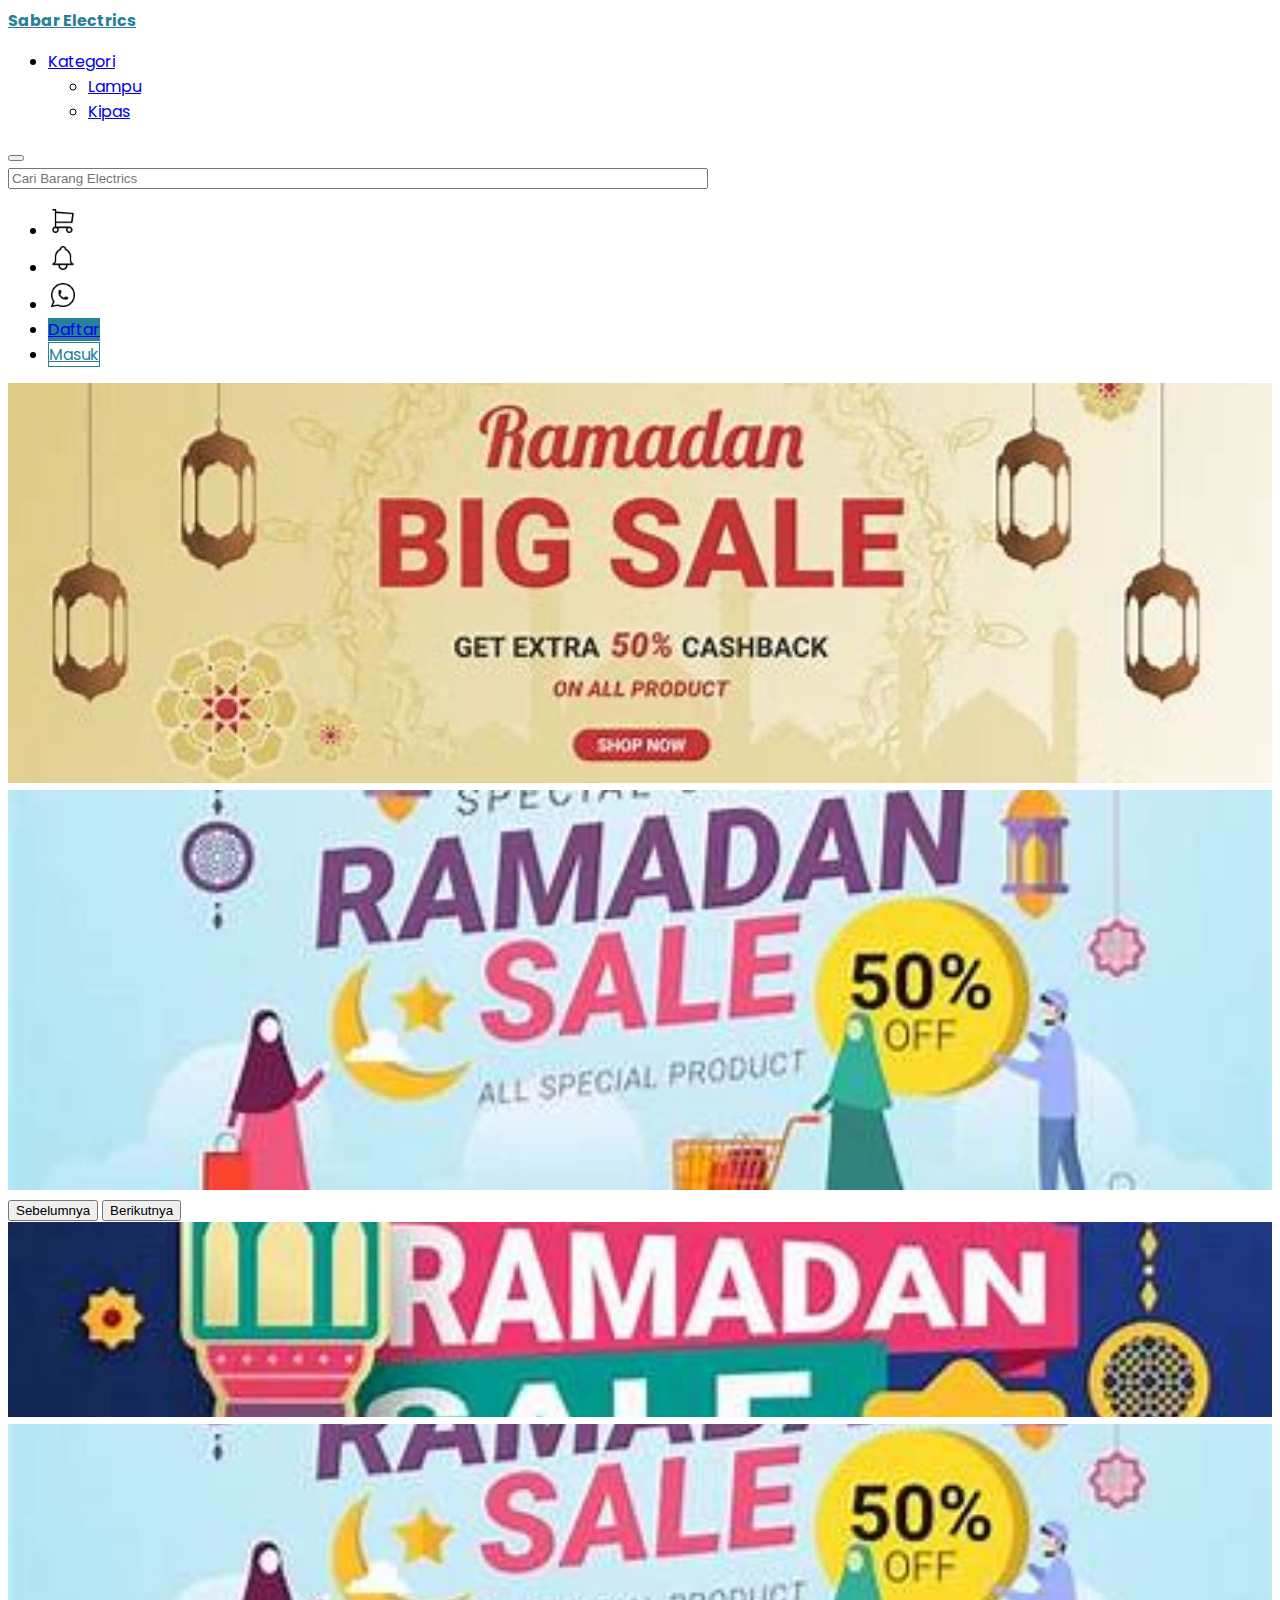
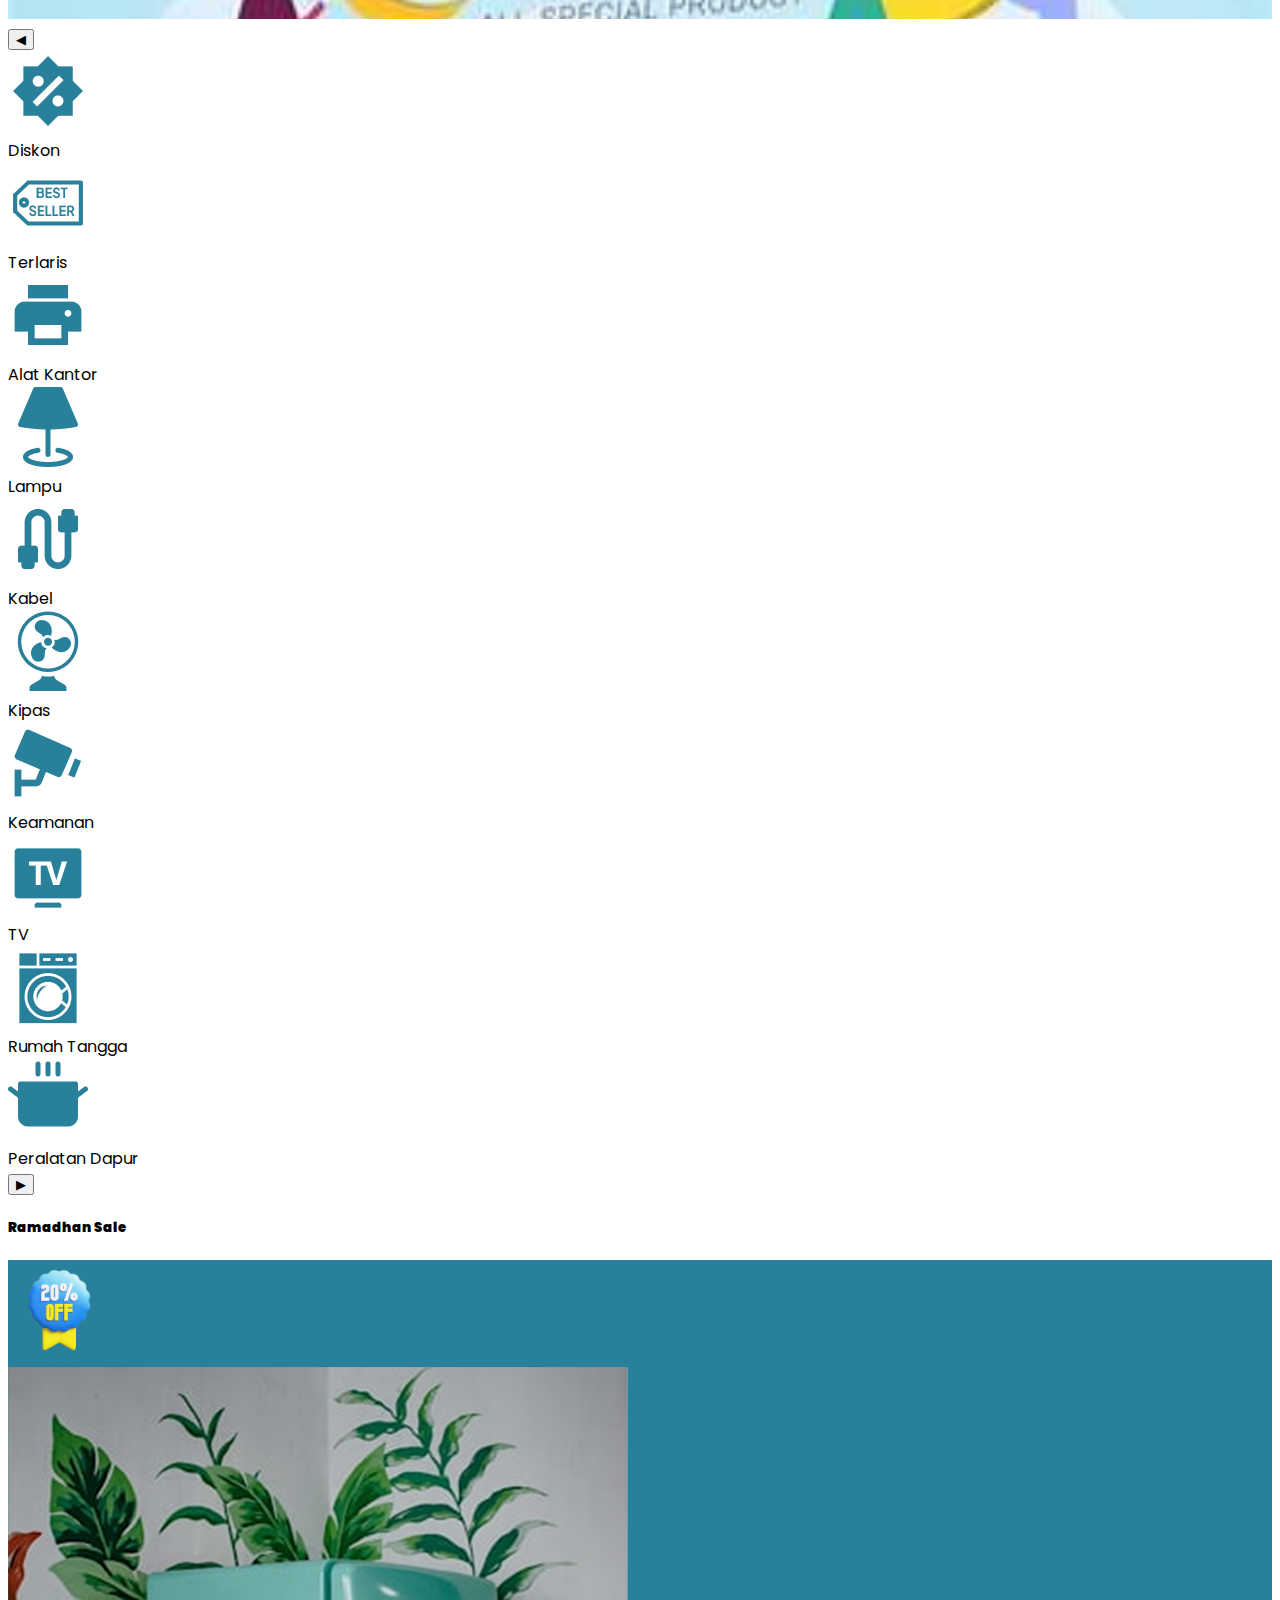
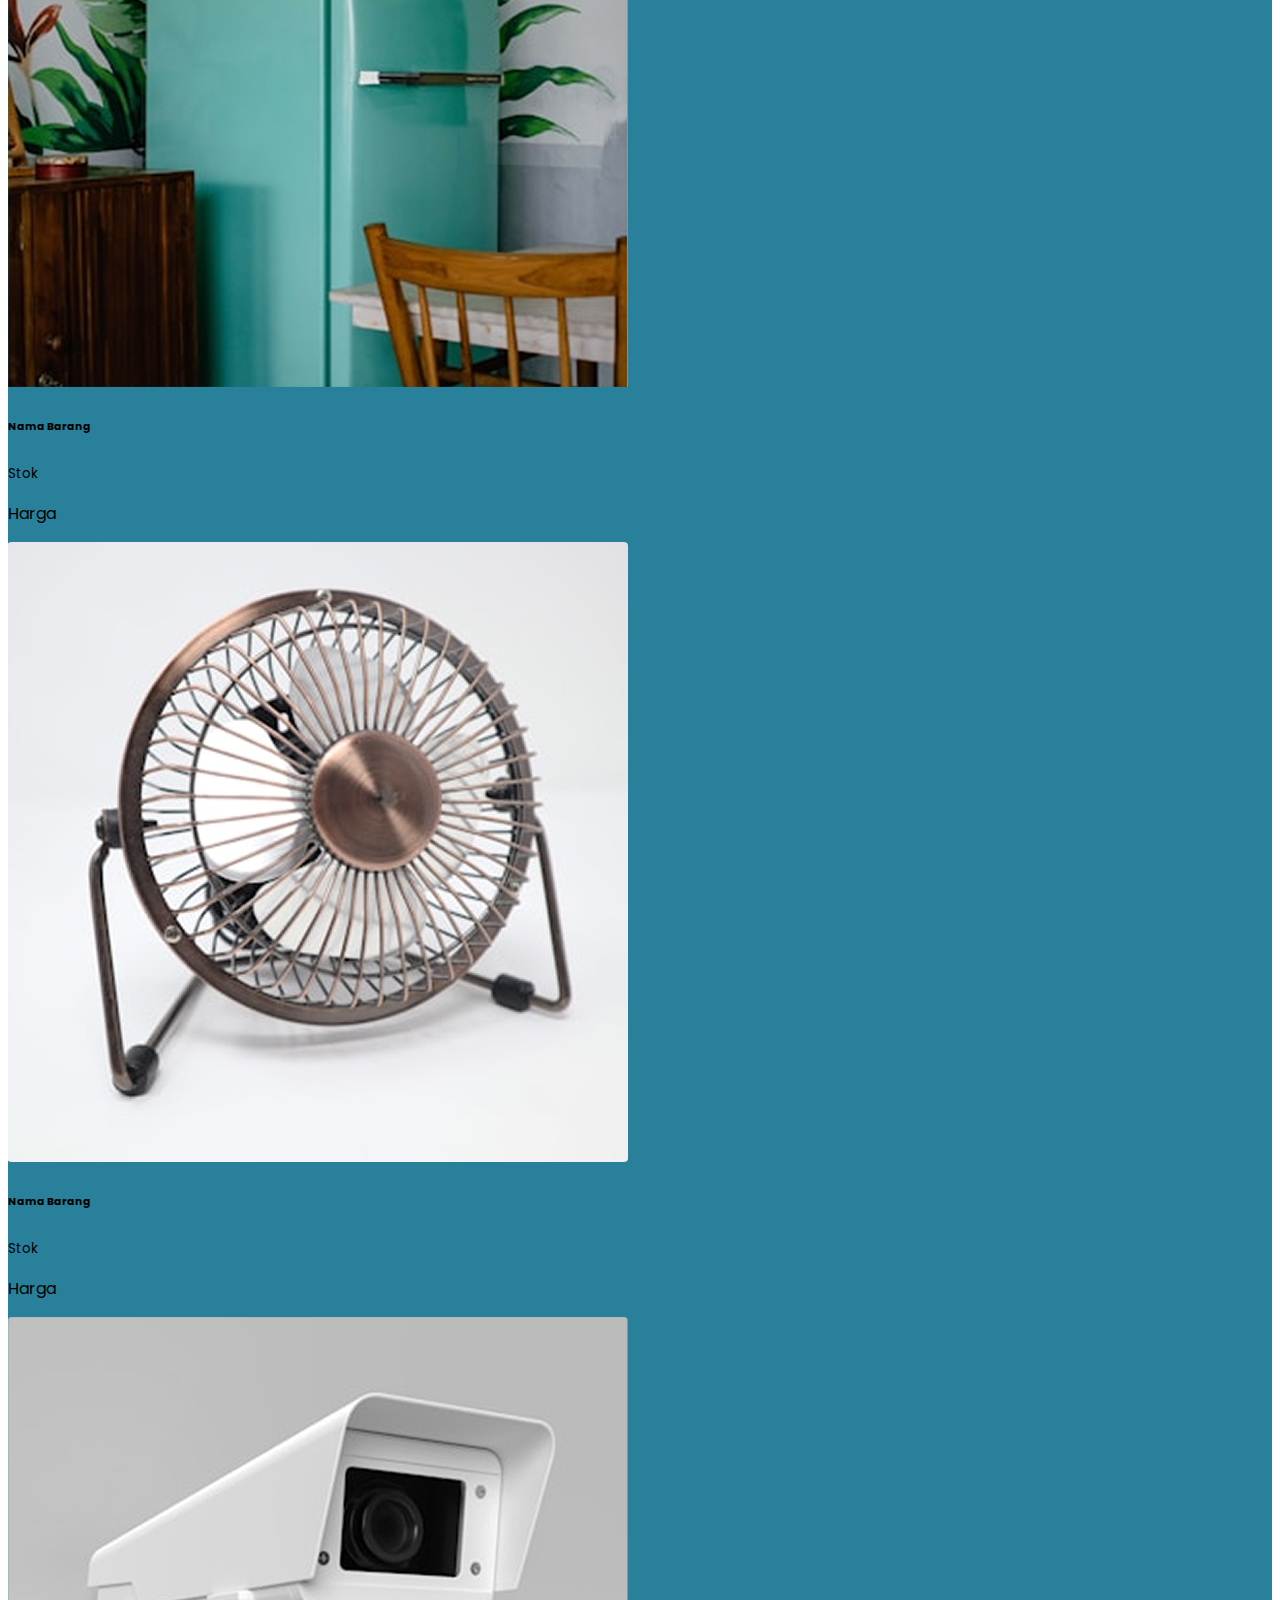
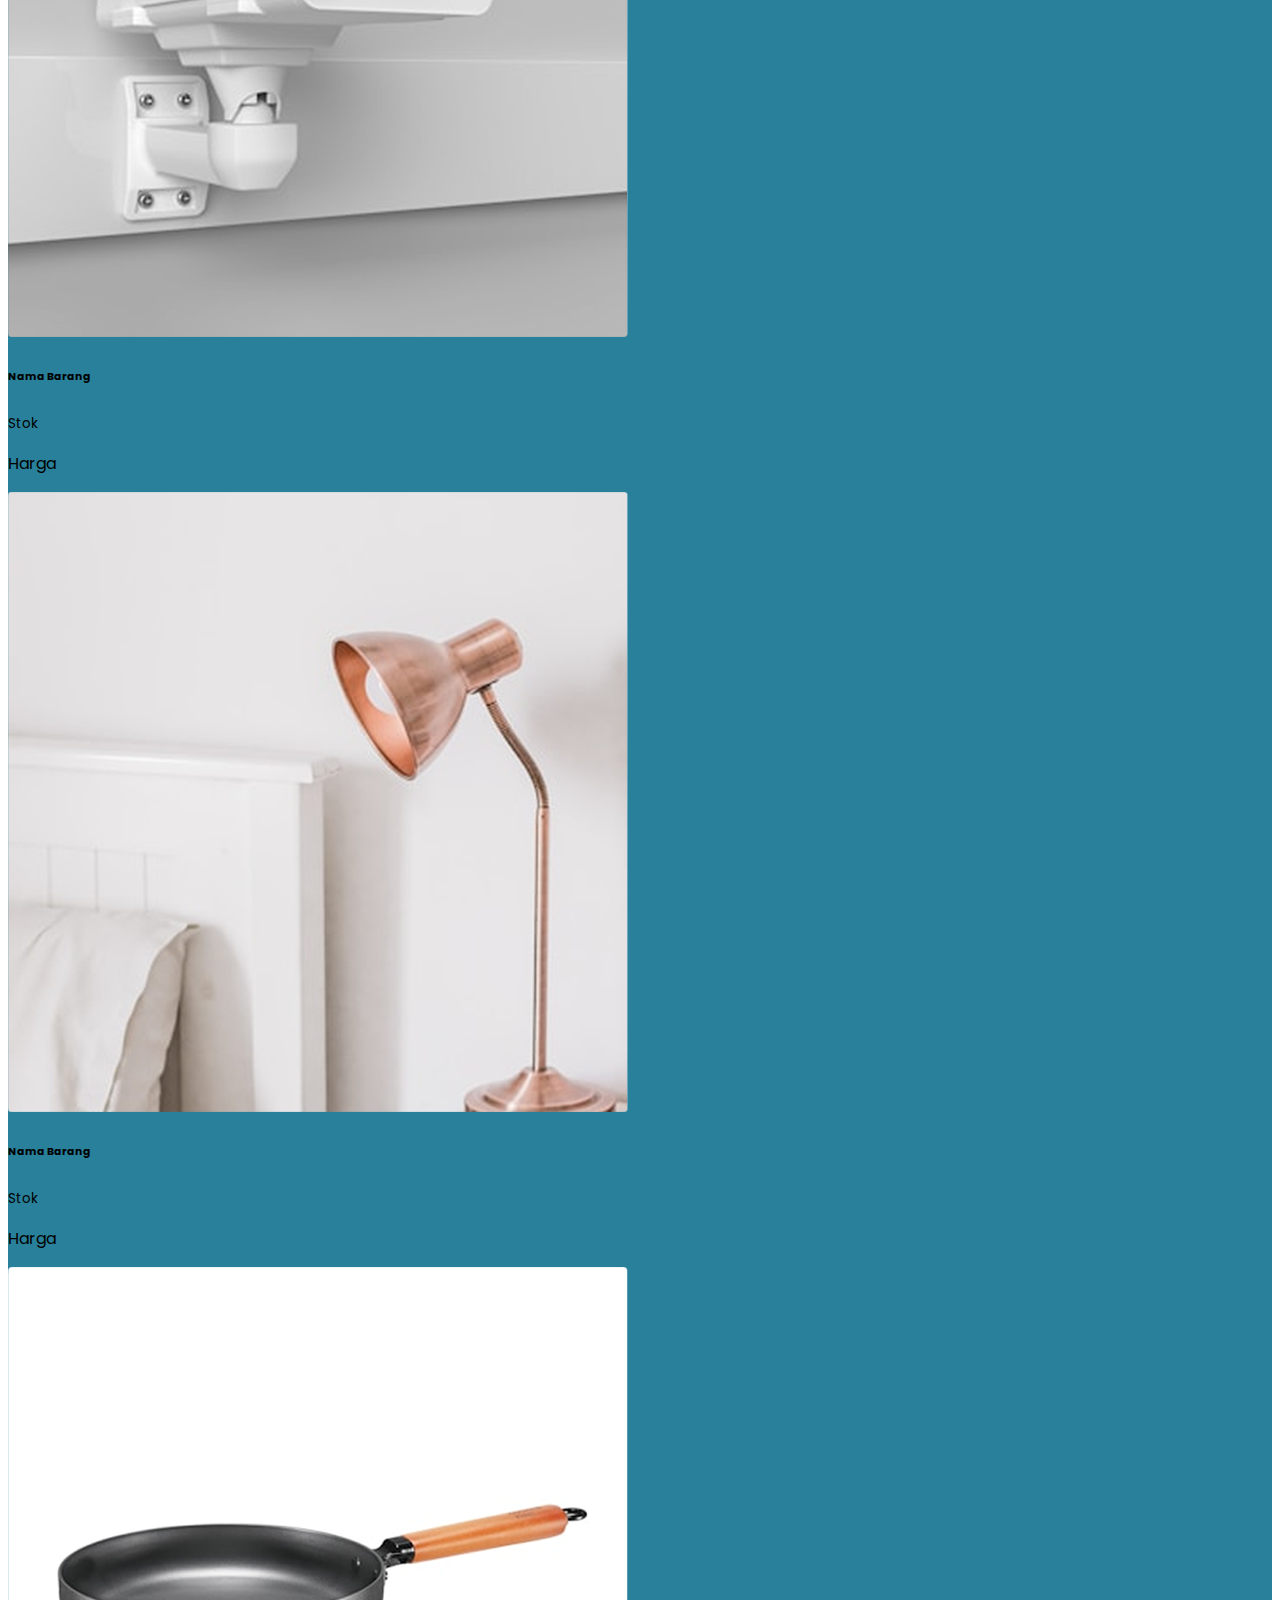
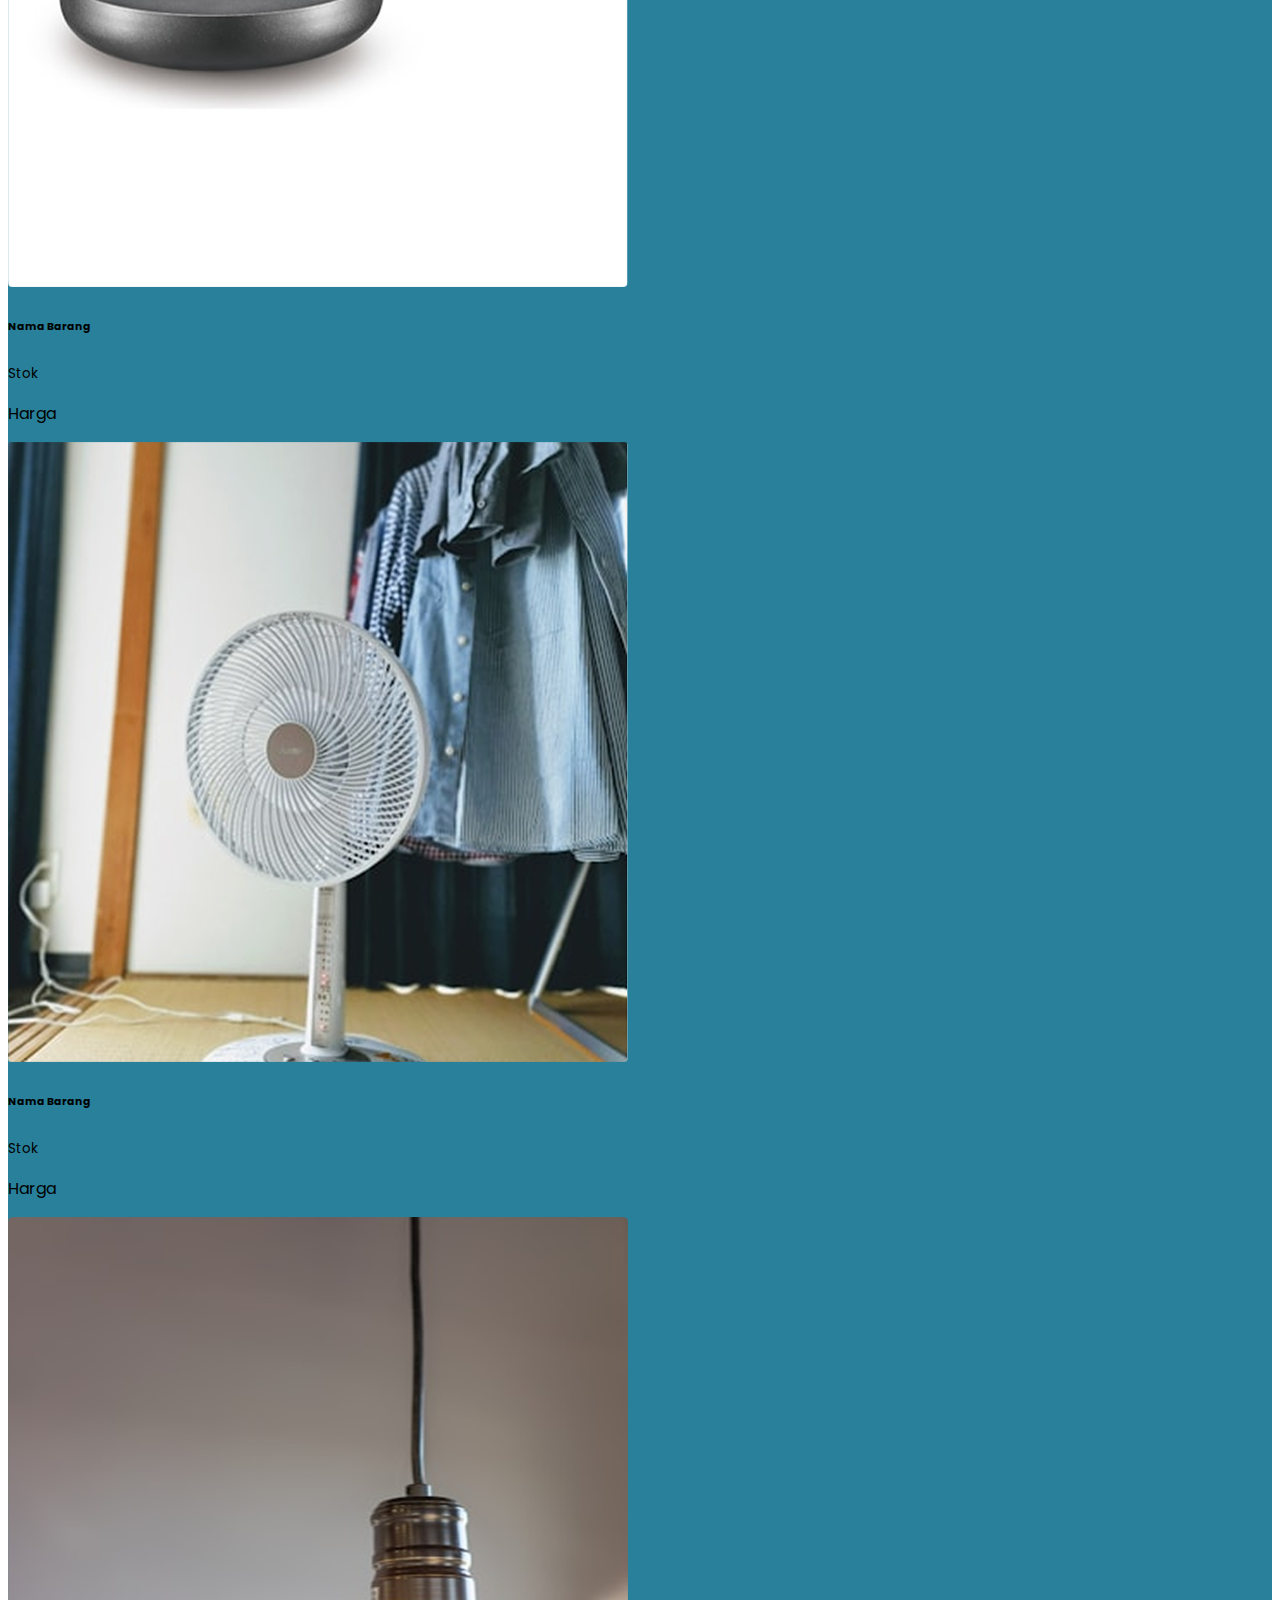
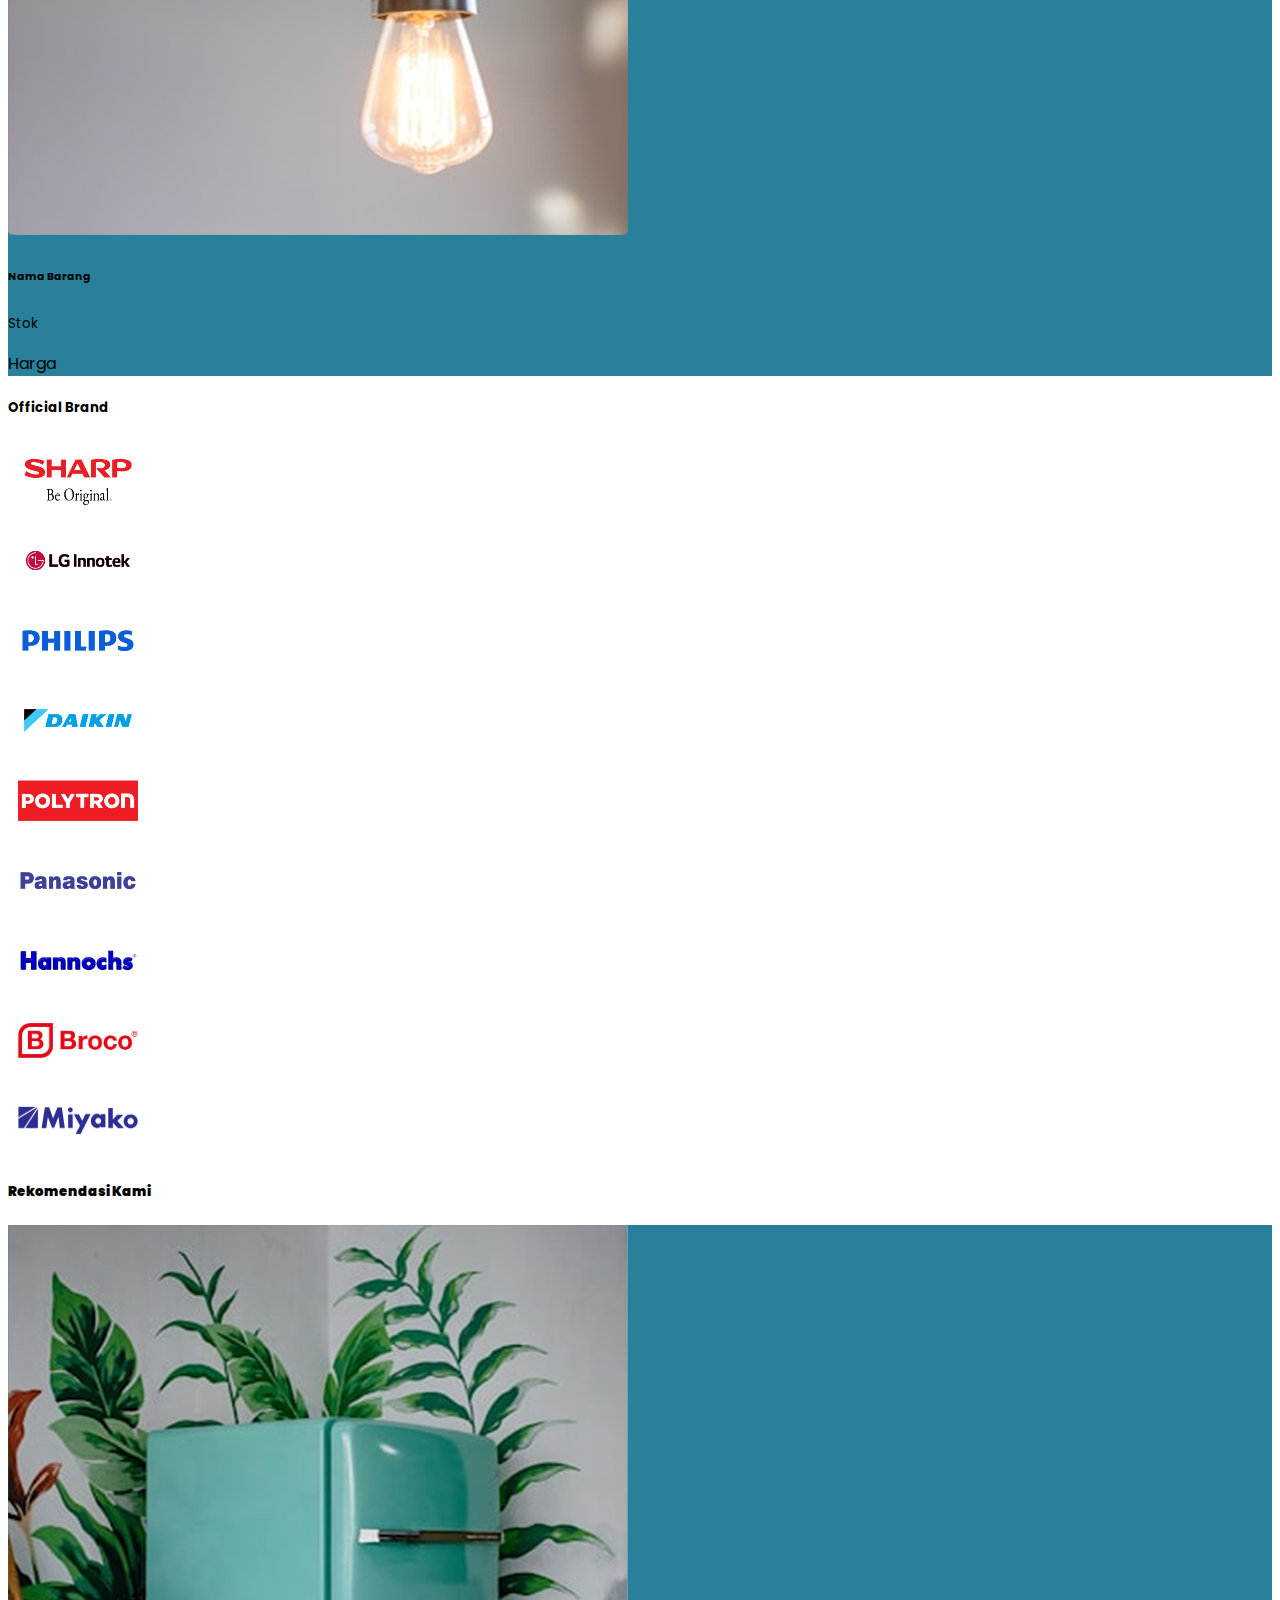
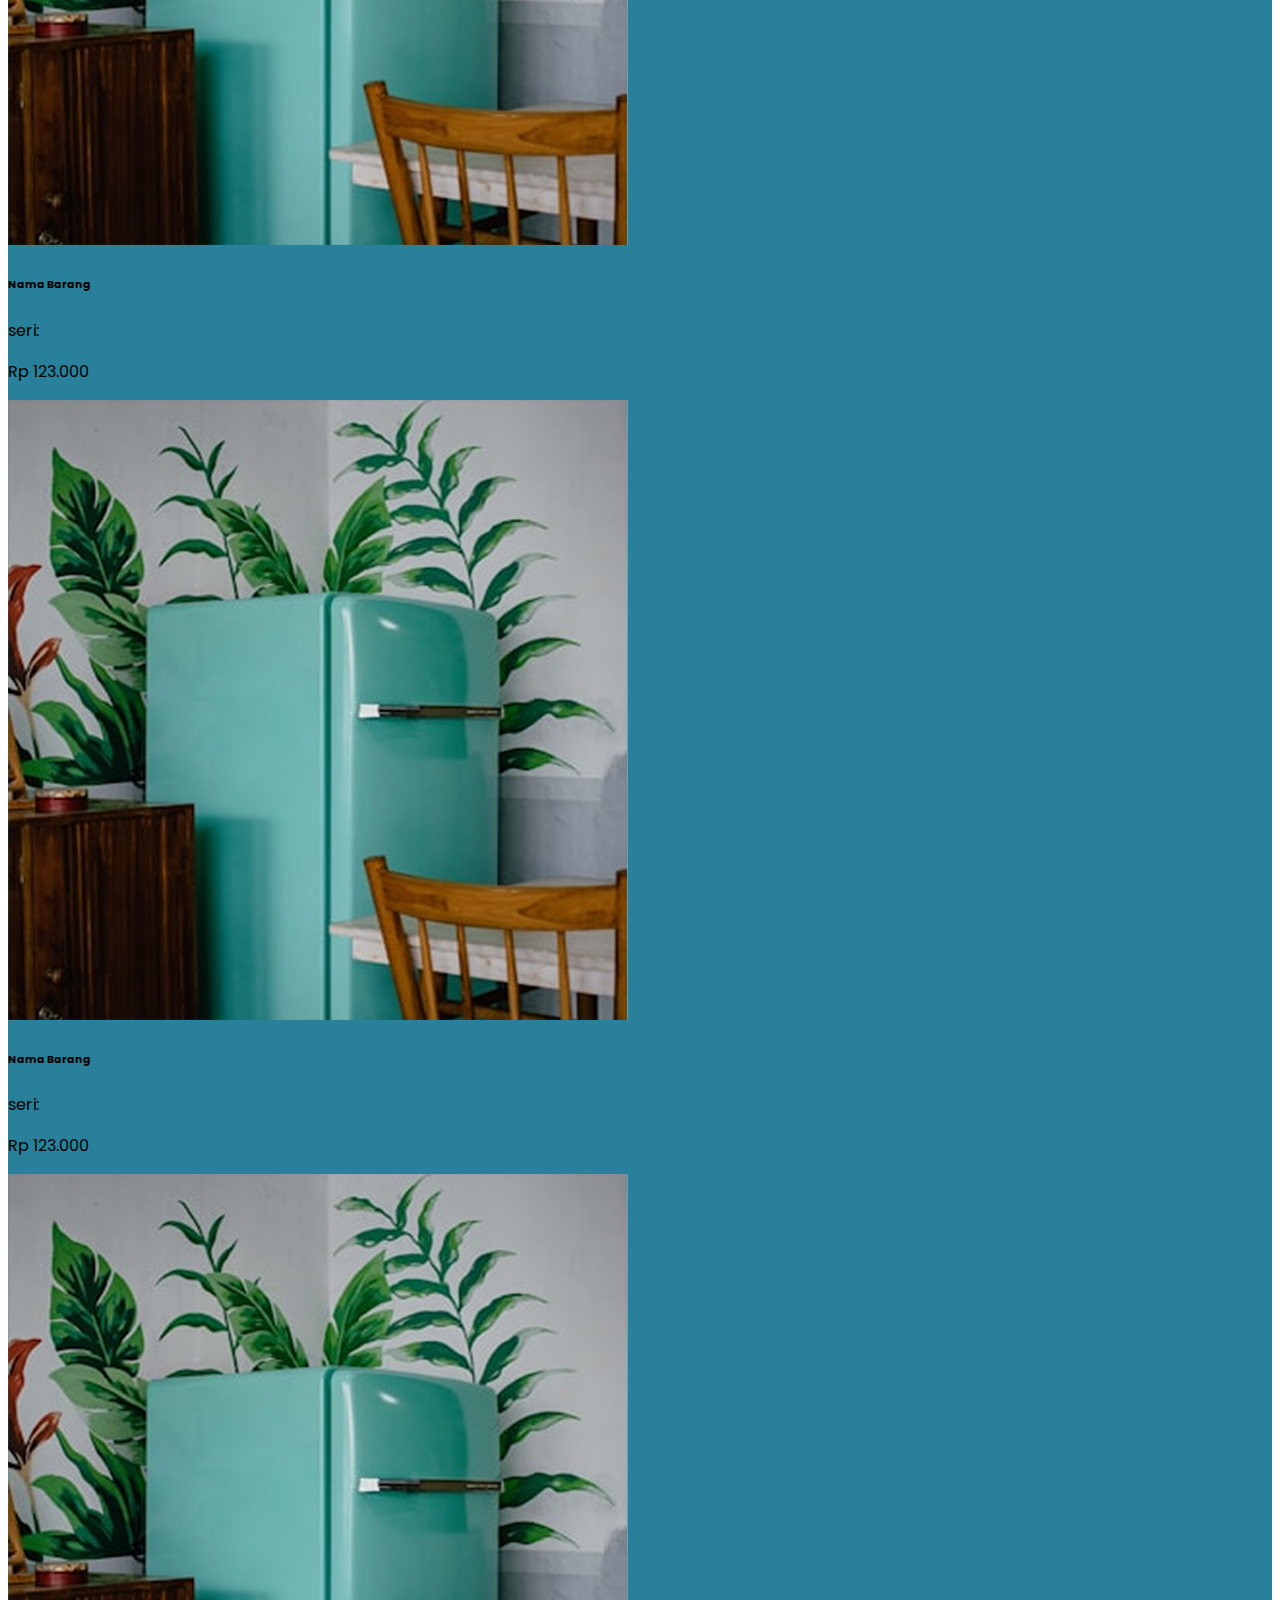
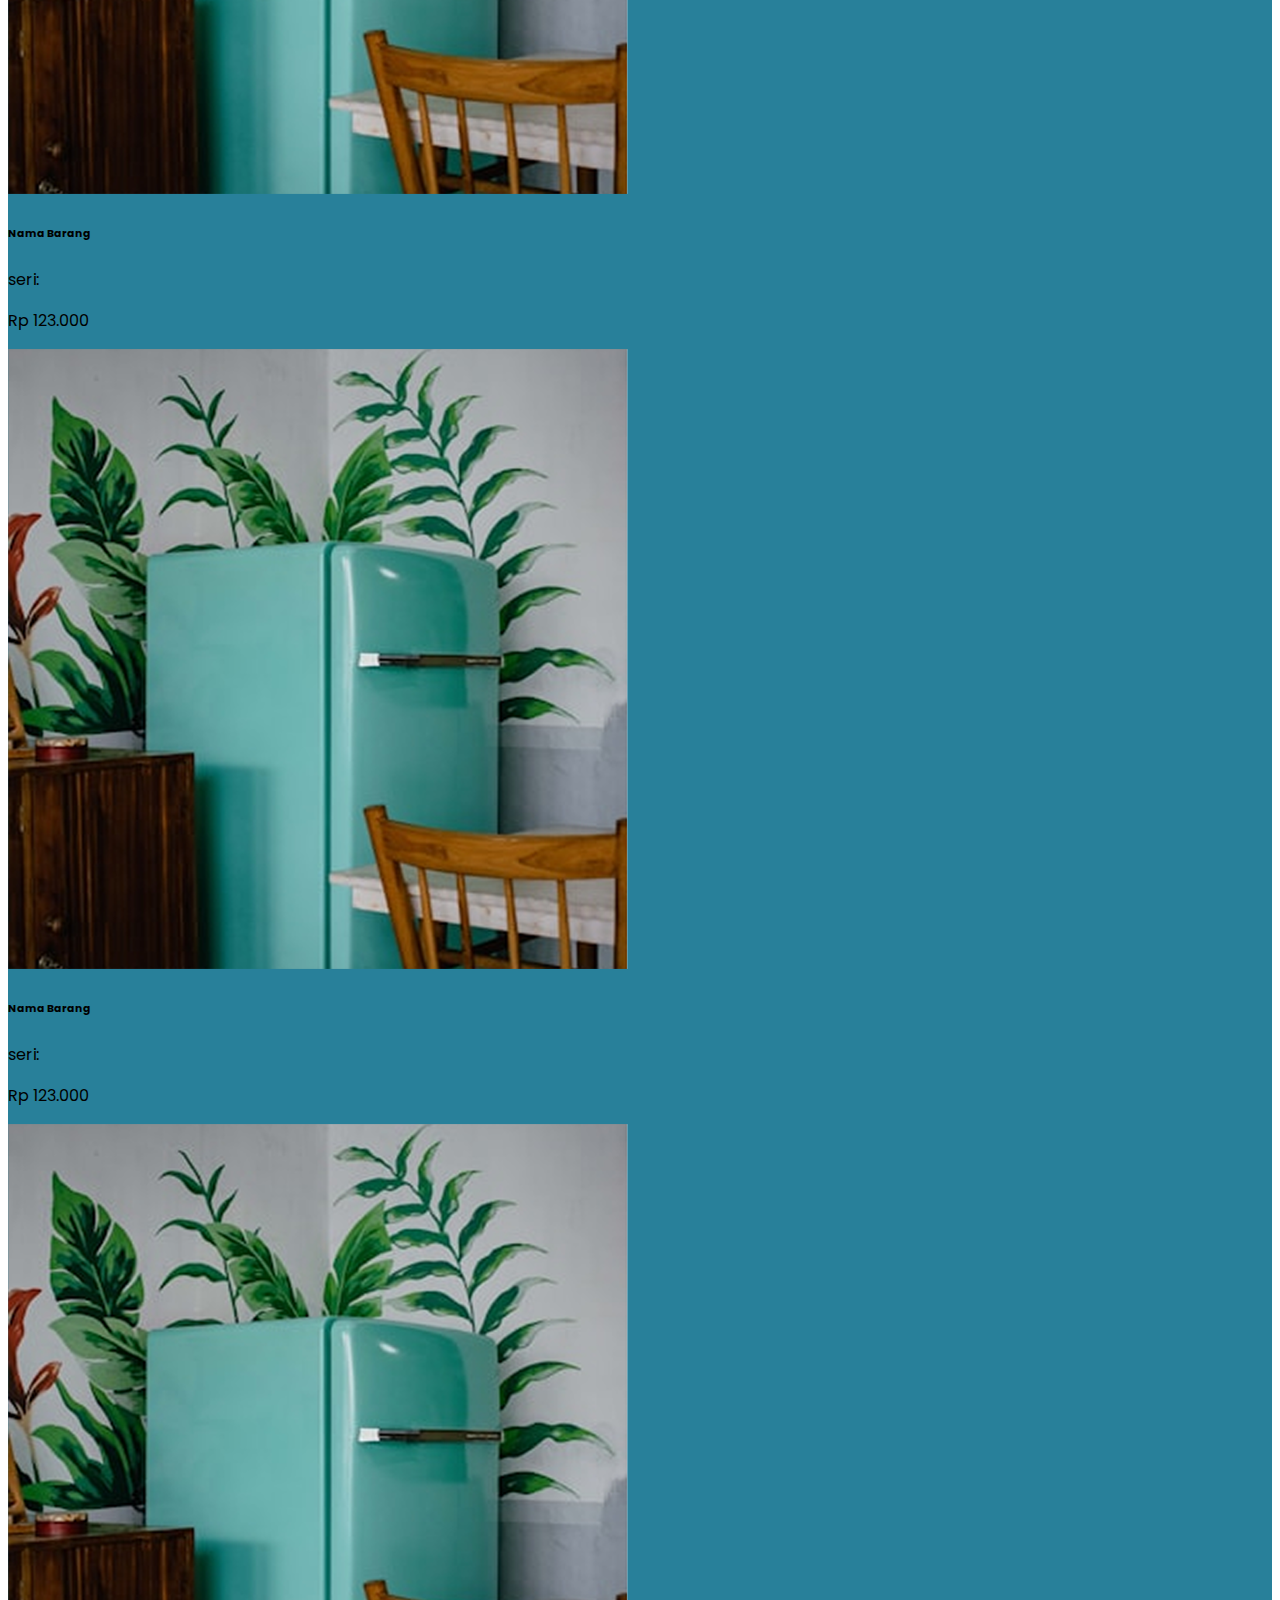
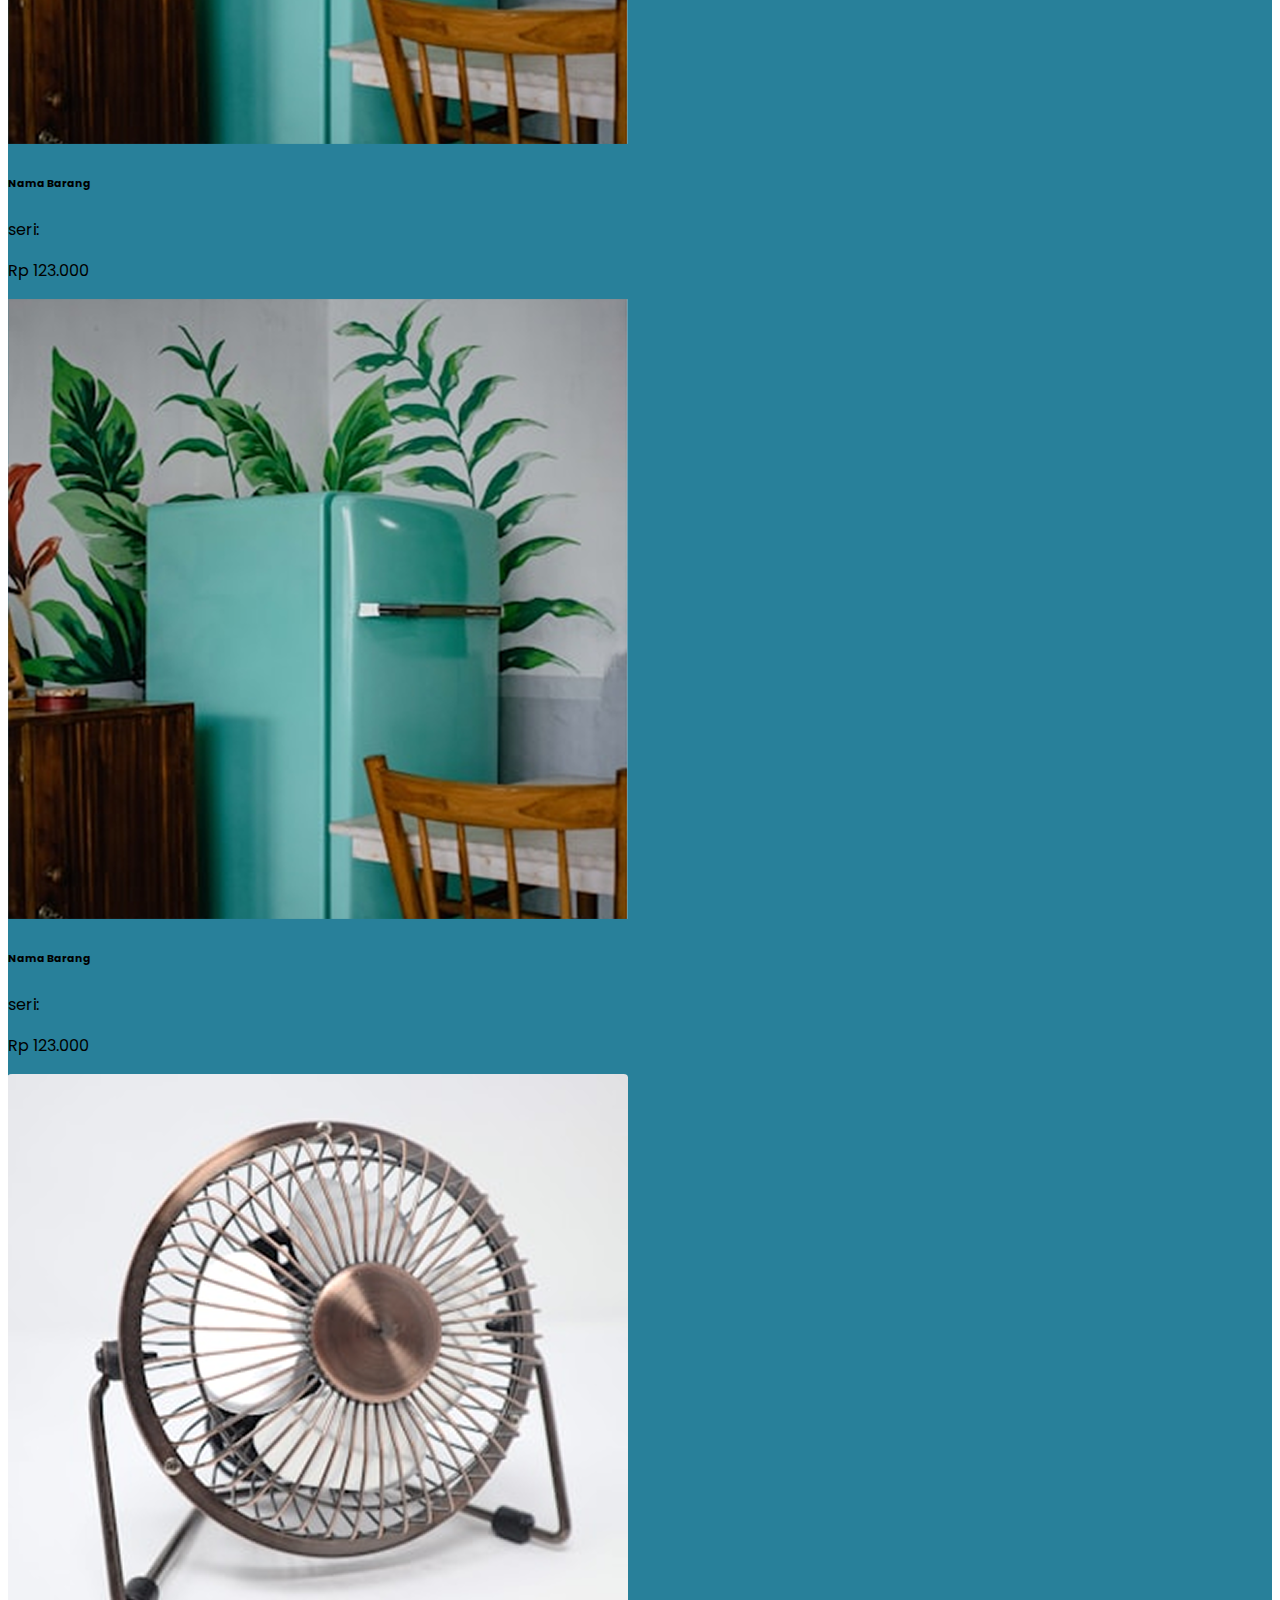
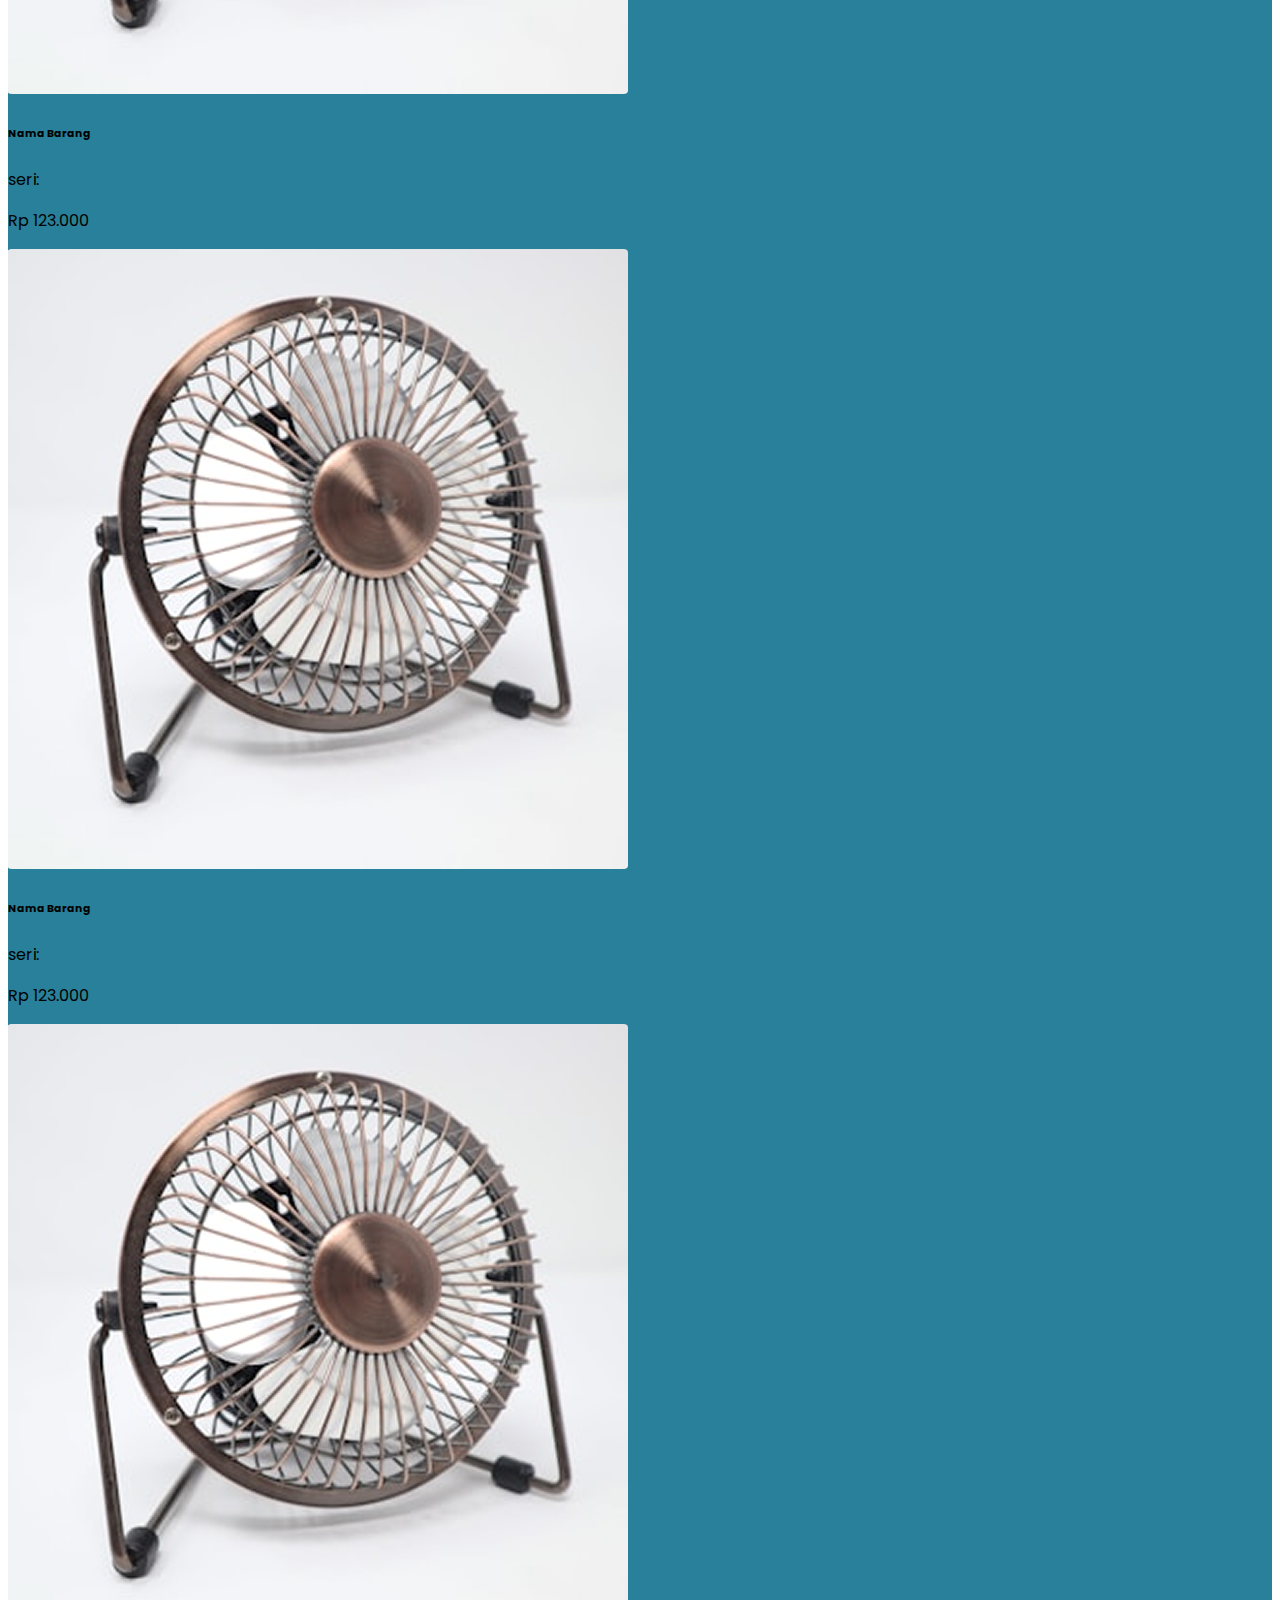
<file: index.html>
<!DOCTYPE html>
<html lang="en">
  <head>
    <meta charset="utf-8" />
    <meta name="viewport" content="width=device-width, initial-scale=1" />
    <title>LandingPage_SabarElectrics</title>
    <link
      href="https://cdn.jsdelivr.net/npm/bootstrap@5.3.6/dist/css/bootstrap.min.css"
      rel="stylesheet"
      integrity="sha384-4Q6Gf2aSP4eDXB8Miphtr37CMZZQ5oXLH2yaXMJ2w8e2ZtHTl7GptT4jmndRuHDT"
      crossorigin="anonymous"
    />
    <link rel="stylesheet" href="asset/css/script.css" />
  </head>
  <body>
    <nav class="navbar navbar-expand-lg bg-body-tertiary">
      <div class="container">
        <!-- Logo TOKO Sabar Electrics -->
        <a
          class="navbar-brand"
          style="font-weight: bold; color: #28809a"
          href="index.html"
          >Sabar Electrics</a
        >

        <!-- Dropdown -->
        <ul class="navbar-nav">
          <li class="nav-item dropdown">
            <a
              class="nav-link dropdown-toggle"
              data-bs-toggle="dropdown"
              href="#"
              role="button"
              aria-expanded="false"
            >
              Kategori
            </a>
            <ul class="dropdown-menu">
              <li><a class="dropdown-item" href="Produk_Page.html">Lampu</a></li>
              <li><a class="dropdown-item" href="#">Kipas</a></li>
            </ul>
          </li>
        </ul>

        <!-- Toggler untuk mobile -->
        <button
          class="navbar-toggler"
          type="button"
          data-bs-toggle="collapse"
          data-bs-target="#navbarNav"
          aria-controls="navbarNav"
          aria-expanded="false"
          aria-label="Toggle navigation"
        >
          <span class="navbar-toggler-icon"></span>
        </button>
        <div class="collapse navbar-collapse" id="navbarNav">
          <!-- Form Search -->
          <form class="d-flex ms-auto me-3" role="search">
            <input
              class="form-control"
              type="search"
              placeholder="Cari Barang Electrics"
              aria-label="Cari"
              style="width: 700px"
            />
          </form>
          <ul class="navbar-nav">
            <li class="nav-item">
              <a class="navbar-brand" href="Keranjang.html">
                <img
                  src="asset/icon/keranjang.png"
                  alt="keranjang"
                  width="30"
                  height="30"
                />
              </a>
            </li>
            <li class="nav-item">
              <a class="navbar-brand" href="#">
                <img
                  src="asset/icon/notif.png"
                  alt="notif"
                  width="30"
                  height="30"
                />
              </a>
            </li>
            <li class="nav-item">
              <a class="navbar-brand" href="Chat.html">
                <img
                  src="asset/icon/whatsapp.png"
                  alt="whatsapp"
                  width="30"
                  height="30"
                />
              </a>
            </li>
            <li class="nav-item me-2 ms-2">
              <a
                href="Daftar.html"
                class="btn btn-primary"
                style="background-color: #28809a"
              >
                Daftar
              </a>
            </li>
            <li class="nav-item me-2 ms-2">
              <a href="Login.html" class="btn btn-outline-custom"> Masuk </a>
            </li>
          </ul>
        </div>
      </div>
    </nav>

    <div class="container mt-4">
      <div class="row">
        <!-- Carousel besar gerak di kiri -->
        <div class="col-md-8">
          <div id="carouselBig" class="carousel slide" data-bs-ride="carousel">
            <div class="carousel-inner">
              <div class="carousel-item active">
                <img
                  src="asset/spesial_sale/img1.jpg"
                  class="carousel-image d-block w-100"
                  alt="Slide 1"
                />
              </div>
              <div class="carousel-item">
                <img
                  src="asset/spesial_sale/img2.jpg"
                  class="carousel-image d-block w-100"
                  alt="Slide 2"
                />
              </div>
            </div>
            <button
              class="carousel-control-prev"
              type="button"
              data-bs-target="#carouselBig"
              data-bs-slide="prev"
            >
              <span
                class="carousel-control-prev-icon"
                aria-hidden="true"
              ></span>
              <span class="visually-hidden">Sebelumnya</span>
            </button>
            <button
              class="carousel-control-next"
              type="button"
              data-bs-target="#carouselBig"
              data-bs-slide="next"
            >
              <span
                class="carousel-control-next-icon"
                aria-hidden="true"
              ></span>
              <span class="visually-hidden">Berikutnya</span>
            </button>
          </div>
        </div>

        <!-- Dua gambar kecil bertumpuk di kanan -->
        <div class="col-md-4 d-flex flex-column justify-content-between">
          <div class="mb-2">
            <img
              src="asset/spesial_sale/img3.jpg"
              class="small-carousel-image img-fluid rounded"
              alt="Kecil 1"
            />
          </div>
          <div>
            <img
              src="asset/spesial_sale/img2.jpg"
              class="small-carousel-image img-fluid rounded"
              alt="Kecil 2"
            />
          </div>
        </div>
      </div>
    </div>

    <div class="container mt-4 position-relative">
      <!-- Tombol panah kiri -->
      <button
        class="btn btn-light position-absolute top-50 start-0 translate-middle-y z-3"
        onclick="scrollLeft()"
      >
        &#9664;
      </button>

      <!--Kategori -->
      <div
        id="iconSlider"
        class="d-flex overflow-auto gap-4 px-5"
        style="scroll-behavior: smooth"
      >
        <div class="text-center">
          <img src="asset/icon/diskon.png" width="80" alt="Diskon" />
          <div class="fw-semibold">Diskon</div>
        </div>
        <div class="text-center"> 
          <img src="asset/icon/bestbuy.png" width="80" alt="Terlaris" />
          <div class="fw-semibold">Terlaris</div>
        </div>
        <div class="text-center">
          <img src="asset/icon/print.png" width="80" alt="Alat Kantor" />
          <div class="fw-semibold">Alat Kantor</div>
        </div>
        <div class="text-center">
          <img src="asset/icon/lamp.png" width="80" alt="Lampu" />
          <div class="fw-semibold">Lampu</div>
        </div>
        <div class="text-center">
          <img src="asset/icon/cable.png" width="80" alt="Kabel" />
          <div class="fw-semibold">Kabel</div>
        </div>
        <div class="text-center">
          <img src="asset/icon/wpf_fan.png" width="80" alt="Kipas" />
          <div class="fw-semibold">Kipas</div>
        </div>
        <div class="text-center">
          <img src="asset/icon/cctv.png" width="80" alt="Keamanan" />
          <div class="fw-semibold">Keamanan</div>
        </div>
        <div class="text-center">
          <img src="asset/icon/weui_tv-filled.png" width="80" alt="TV" />
          <div class="fw-semibold">TV</div>
        </div>
        <div class="text-center">
          <img
            src="asset/icon/washing-machine.png"
            width="80"
            alt="Rumah Tangga"
          />
          <div class="fw-semibold">Rumah Tangga</div>
        </div>
        <div class="text-center">
          <img
            src="asset/icon/ph_cooking-pot-fill.png"
            width="80"
            alt="Peralatan Dapur"
          />
          <div class="fw-semibold text-wrap">Peralatan Dapur</div>
        </div>
      </div>

      <!-- Tombol panah kanan -->
      <button
        class="btn btn-light position-absolute top-50 end-0 translate-middle-y"
        style="z-index: 10; margin-right: 15px; right: 0"
        onclick="scrollRight()"
      >
        &#9654;
      </button>
    </div>

    <!-- Promo -->
    <div class="container my-5">
      <h5><strong>Ramadhan Sale</strong></h5>
      <div
        class="d-flex align-items-center gap-3 p-3 rounded"
        style="background-color: #28809a"
      >
        <!-- Icon diskon -->
        <img src="asset/spesial_sale/img4.png" alt="Diskon" width="100" />

        <!-- Produk slider -->
        <div class="d-flex overflow-auto gap-3">
          <!-- Card Produk -->
          <div class="card" style="min-width: 150px; max-width: 150px">
            <img
              src="asset/Rekomendasi/gbr1.png"
              class="card-img-top img-produk"
              alt="..."
            />
            <div class="card-body p-2 text-center">
              <h6 class="card-title mb-1">Nama Barang</h6>
              <p class="card-text mb-0"><small>Stok</small></p>
              <p class="card-text text-danger fw-bold">Harga</p>
            </div>
          </div>
          <div class="card" style="min-width: 150px; max-width: 150px">
            <img
              src="asset/Rekomendasi/gbr2.png"
              class="card-img-top img-produk"
              alt="..."
            />
            <div class="card-body p-2 text-center">
              <h6 class="card-title mb-1">Nama Barang</h6>
              <p class="card-text mb-0"><small>Stok</small></p>
              <p class="card-text text-danger fw-bold">Harga</p>
            </div>
          </div>
          <div class="card" style="min-width: 150px; max-width: 150px">
            <img
              src="asset/Rekomendasi/gbr3.png"
              class="card-img-top img-produk"
              alt="..."
            />
            <div class="card-body p-2 text-center">
              <h6 class="card-title mb-1">Nama Barang</h6>
              <p class="card-text mb-0"><small>Stok</small></p>
              <p class="card-text text-danger fw-bold">Harga</p>
            </div>
          </div>
          <div class="card" style="min-width: 150px; max-width: 150px">
            <a href="Produk_Page.html">
              <img
                src="asset/Rekomendasi/gbr4.png"
                class="card-img-top img-produk"
                alt="..."
              />
            </a>
            <div class="card-body p-2 text-center">
              <h6 class="card-title mb-1">Nama Barang</h6>
              <p class="card-text mb-0"><small>Stok</small></p>
              <p class="card-text text-danger fw-bold">Harga</p>
            </div>
          </div>
          <div class="card" style="min-width: 150px; max-width: 150px">
            <img
              src="asset/Rekomendasi/gbr5.png"
              class="card-img-top img-produk"
              alt="..."
            />
            <div class="card-body p-2 text-center">
              <h6 class="card-title mb-1">Nama Barang</h6>
              <p class="card-text mb-0"><small>Stok</small></p>
              <p class="card-text text-danger fw-bold">Harga</p>
            </div>
          </div>
          <div class="card" style="min-width: 150px; max-width: 150px">
            <img
              src="asset/Rekomendasi/gbr6.png"
              class="card-img-top img-produk"
              alt="..."
            />
            <div class="card-body p-2 text-center">
              <h6 class="card-title mb-1">Nama Barang</h6>
              <p class="card-text mb-0"><small>Stok</small></p>
              <p class="card-text text-danger fw-bold">Harga</p>
            </div>
          </div>
          <div class="card" style="min-width: 150px; max-width: 150px">
            <img
              src="asset/Rekomendasi/gbr7.png"
              class="card-img-top img-produk"
              alt="..."
            />
            <div class="card-body p-2 text-center">
              <h6 class="card-title mb-1">Nama Barang</h6>
              <p class="card-text mb-0"><small>Stok</small></p>
              <p class="card-text text-danger fw-bold">Harga</p>
            </div>
          </div>
        </div>
      </div>
    </div>

    <!-- brand -->
    <div class="container px-4">
      <h5>Official Brand</h5>
      <div
        class="d-flex overflow-auto gap-3 py-2"
        style="scroll-behavior: smooth"
      >
        <div class="border rounded p-2 bg-white flex-shrink-0 brand-container">
          <img src="asset/brand/lgo1.png" class="brand-logo" alt="Sharp" />
        </div>
        <div class="border rounded p-2 bg-white flex-shrink-0 brand-container">
          <img src="asset/brand/lgo2.png" class="brand-logo" alt="LG Innotek" />
        </div>
        <div class="border rounded p-2 bg-white flex-shrink-0 brand-container">
          <img src="asset/brand/lgo3.png" class="brand-logo" alt="Philips" />
        </div>
        <div class="border rounded p-2 bg-white flex-shrink-0 brand-container">
          <img src="asset/brand/lgo4.png" class="brand-logo" alt="Daikin" />
        </div>
        <div class="border rounded p-2 bg-white flex-shrink-0 brand-container">
          <img src="asset/brand/lgo5.png" class="brand-logo" alt="Polytron" />
        </div>
        <div class="border rounded p-2 bg-white flex-shrink-0 brand-container">
          <img src="asset/brand/lgo6.png" class="brand-logo" alt="Panasonic" />
        </div>
        <div class="border rounded p-2 bg-white flex-shrink-0 brand-container">
          <img src="asset/brand/lgo7.png" class="brand-logo" alt="Hannochs" />
        </div>
        <div class="border rounded p-2 bg-white flex-shrink-0 brand-container">
          <img src="asset/brand/lgo8.png" class="brand-logo" alt="Broco" />
        </div>
        <div class="border rounded p-2 bg-white flex-shrink-0 brand-container">
          <img src="asset/brand/lgo9.png" class="brand-logo" alt="Miyako" />
        </div>
      </div>
    </div>

    <!-- Rekomendasi -->
    <div class="container my-5">
      <h5><strong>Rekomendasi Kami</strong></h5>
      <div
        class="d-flex align-items-center gap-3 p-3 rounded"
        style="background-color: #28809a"
      >
        <div
          class="row row-cols-2 row-cols-sm-3 row-cols-md-4 row-cols-lg-6 g-4"
        >
          <!-- Card Produk -->
          <div class="col">
            <div class="card h-100 shadow-sm">
              <img
                src="asset/Rekomendasi/gbr1.png"
                class="card-img-top"
                alt="Nama Barang"
              />
              <div class="card-body">
                <h6 class="card-title mb-1">Nama Barang</h6>
                <p class="text-muted small mb-0">seri:</p>
                <p class="text-muted small">Rp 123.000</p>
              </div>
            </div>
          </div>
          <div class="col">
            <div class="card h-100 shadow-sm">
              <img
                src="asset/Rekomendasi/gbr1.png"
                class="card-img-top"
                alt="Nama Barang"
              />
              <div class="card-body">
                <h6 class="card-title mb-1">Nama Barang</h6>
                <p class="text-muted small mb-0">seri:</p>
                <p class="text-muted small">Rp 123.000</p>
              </div>
            </div>
          </div>
          <div class="col">
            <div class="card h-100 shadow-sm">
              <img
                src="asset/Rekomendasi/gbr1.png"
                class="card-img-top"
                alt="Nama Barang"
              />
              <div class="card-body">
                <h6 class="card-title mb-1">Nama Barang</h6>
                <p class="text-muted small mb-0">seri:</p>
                <p class="text-muted small">Rp 123.000</p>
              </div>
            </div>
          </div>
          <div class="col">
            <div class="card h-100 shadow-sm">
              <img
                src="asset/Rekomendasi/gbr1.png"
                class="card-img-top"
                alt="Nama Barang"
              />
              <div class="card-body">
                <h6 class="card-title mb-1">Nama Barang</h6>
                <p class="text-muted small mb-0">seri:</p>
                <p class="text-muted small">Rp 123.000</p>
              </div>
            </div>
          </div>
          <div class="col">
            <div class="card h-100 shadow-sm">
              <img
                src="asset/Rekomendasi/gbr1.png"
                class="card-img-top"
                alt="Nama Barang"
              />
              <div class="card-body">
                <h6 class="card-title mb-1">Nama Barang</h6>
                <p class="text-muted small mb-0">seri:</p>
                <p class="text-muted small">Rp 123.000</p>
              </div>
            </div>
          </div>
          <div class="col">
            <div class="card h-100 shadow-sm">
              <img
                src="asset/Rekomendasi/gbr1.png"
                class="card-img-top"
                alt="Nama Barang"
              />
              <div class="card-body">
                <h6 class="card-title mb-1">Nama Barang</h6>
                <p class="text-muted small mb-0">seri:</p>
                <p class="text-muted small">Rp 123.000</p>
              </div>
            </div>
          </div>
          <div class="col">
            <div class="card h-100 shadow-sm">
              <img
                src="asset/Rekomendasi/gbr2.png"
                class="card-img-top"
                alt="Nama Barang"
              />
              <div class="card-body">
                <h6 class="card-title mb-1">Nama Barang</h6>
                <p class="text-muted small mb-0">seri:</p>
                <p class="text-muted small">Rp 123.000</p>
              </div>
            </div>
          </div>
          <div class="col">
            <div class="card h-100 shadow-sm">
              <img
                src="asset/Rekomendasi/gbr2.png"
                class="card-img-top"
                alt="Nama Barang"
              />
              <div class="card-body">
                <h6 class="card-title mb-1">Nama Barang</h6>
                <p class="text-muted small mb-0">seri:</p>
                <p class="text-muted small">Rp 123.000</p>
              </div>
            </div>
          </div>
          <div class="col">
            <div class="card h-100 shadow-sm">
              <img
                src="asset/Rekomendasi/gbr2.png"
                class="card-img-top"
                alt="Nama Barang"
              />
              <div class="card-body">
                <h6 class="card-title mb-1">Nama Barang</h6>
                <p class="text-muted small mb-0">seri:</p>
                <p class="text-muted small">Rp 123.000</p>
              </div>
            </div>
          </div>
          <div class="col">
            <div class="card h-100 shadow-sm">
              <img
                src="asset/Rekomendasi/gbr2.png"
                class="card-img-top"
                alt="Nama Barang"
              />
              <div class="card-body">
                <h6 class="card-title mb-1">Nama Barang</h6>
                <p class="text-muted small mb-0">seri:</p>
                <p class="text-muted small">Rp 123.000</p>
              </div>
            </div>
          </div>
          <div class="col">
            <div class="card h-100 shadow-sm">
              <img
                src="asset/Rekomendasi/gbr2.png"
                class="card-img-top"
                alt="Nama Barang"
              />
              <div class="card-body">
                <h6 class="card-title mb-1">Nama Barang</h6>
                <p class="text-muted small mb-0">seri:</p>
                <p class="text-muted small">Rp 123.000</p>
              </div>
            </div>
          </div>
          <div class="col">
            <div class="card h-100 shadow-sm">
              <img
                src="asset/Rekomendasi/gbr2.png"
                class="card-img-top"
                alt="Nama Barang"
              />
              <div class="card-body">
                <h6 class="card-title mb-1">Nama Barang</h6>
                <p class="text-muted small mb-0">seri:</p>
                <p class="text-muted small">Rp 123.000</p>
              </div>
            </div>
          </div>
          <!-- batas card  -->
        </div>
      </div>
    </div>
    <!-- Kelebihan -->
    <div class="container text-center py-5">
      <h4 class="fw-bold mb-4">KELEBIHAN KAMI</h4>
      <div class="row row-cols-2 row-cols-md-5 g-4">
        <!-- Kelebihan 1 -->
        <div class="col">
          <img
            src="asset/icon/product-exchange.png"
            width="50"
            alt="Pengembalian Produk"
          />
          <h6 class="fw-bold mt-3">Pengembalian Produk</h6>
          <p class="small text-muted">
            Konsumen dapat mengembalikan barang jika tidak sesuai.
          </p>
        </div>

        <!-- Kelebihan 2 -->
        <div class="col">
          <img
            src="asset/icon/tdesign_secured-filled.png"
            width="50"
            alt="Keaslian Barang"
          />
          <h6 class="fw-bold mt-3">Keaslian dan kualitas barang</h6>
          <p class="small text-muted">
            Barang berkualitas dan terjamin keasliannya oleh brand.
          </p>
        </div>

        <!-- Kelebihan 3 -->
        <div class="col">
          <img
            src="asset/icon/delivery.png"
            width="50"
            alt="Pengiriman Cepat"
          />
          <h6 class="fw-bold mt-3">Pengiriman Cepat</h6>
          <p class="small text-muted">
            Pengiriman sangat cepat dan barang terjamin.
          </p>
        </div>

        <!-- Kelebihan 4 -->
        <div class="col">
          <img
            src="asset/icon/shopping-basket.png"
            width="50"
            alt="Garansi Barang"
          />
          <h6 class="fw-bold mt-3">Garansi Barang</h6>
          <p class="small text-muted">
            Semua barang memiliki garansi dari brand.
          </p>
        </div>

        <!-- Kelebihan 5 -->
        <div class="col">
          <img src="asset/icon/repair.png" width="50" alt="Free Instalasi" />
          <h6 class="fw-bold mt-3">Free Instalasi</h6>
          <p class="small text-muted">Gratis pemasangan barang oleh kami.</p>
        </div>
      </div>
    </div>

    <!-- footer -->
    <footer class="text-white py-5" style="background-color: #28809a">
      <div class="container">
        <div class="row align-items-start">
          <!-- footer nama dan deskripsi -->
          <div class="col-md-6 mb-4">
            <h5 class="fw-bold">SABAR ELECTRICS</h5>
            <p class="small">
              Dapatkan elektronik berkualitas dengan harga terjangkau - klik
              sekarang dan temukan penawaran spesial hanya untuk Anda!
            </p>
          </div>

          <!-- footer About, Support, FAQ -->
          <div class="col-md-6 mb-4">
            <div class="row">
              <!-- About -->
              <div class="col-4">
                <h6 class="fw-bold">About</h6>
                <ul class="list-unstyled small">
                  <li>
                    <a href="#" class="text-white text-decoration-none"
                      >About us</a
                    >
                  </li>
                  <li>
                    <a href="#" class="text-white text-decoration-none">Blog</a>
                  </li>
                </ul>
              </div>

              <!-- Support -->
              <div class="col-4">
                <h6 class="fw-bold">Support</h6>
                <ul class="list-unstyled small">
                  <li>
                    <a href="#" class="text-white text-decoration-none"
                      >Contact Us</a
                    >
                  </li>
                  <li>
                    <a href="#" class="text-white text-decoration-none"
                      >Online Chat</a
                    >
                  </li>
                  <li>
                    <a href="#" class="text-white text-decoration-none"
                      >WhatsApp</a
                    >
                  </li>
                  <li>
                    <a href="#" class="text-white text-decoration-none"
                      >Email</a
                    >
                  </li>
                </ul>
              </div>

              <!-- FAQ -->
              <div class="col-4">
                <h6 class="fw-bold">FAQ</h6>
                <ul class="list-unstyled small">
                  <li>
                    <a href="#" class="text-white text-decoration-none"
                      >Account</a
                    >
                  </li>
                  <li>
                    <a href="#" class="text-white text-decoration-none"
                      >Payments</a
                    >
                  </li>
                  <li>
                    <a href="#" class="text-white text-decoration-none"
                      >Orders</a
                    >
                  </li>
                  <li>
                    <a href="#" class="text-white text-decoration-none"
                      >Returns</a
                    >
                  </li>
                </ul>
              </div>
            </div>
          </div>
        </div>

        <!-- Copyright -->
        <div class="text-center small mt-4">
          Sabar Electrics © 2025. All Rights Reserved
        </div>
      </div>
    </footer>

    <script
      src="https://cdn.jsdelivr.net/npm/bootstrap@5.3.6/dist/js/bootstrap.bundle.min.js"
      integrity="sha384-j1CDi7MgGQ12Z7Qab0qlWQ/Qqz24Gc6BM0thvEMVjHnfYGF0rmFCozFSxQBxwHKO"
      crossorigin="anonymous"
    ></script>
    <script src="asset/js/setting.js"></script>
  </body>
</html>
</file>
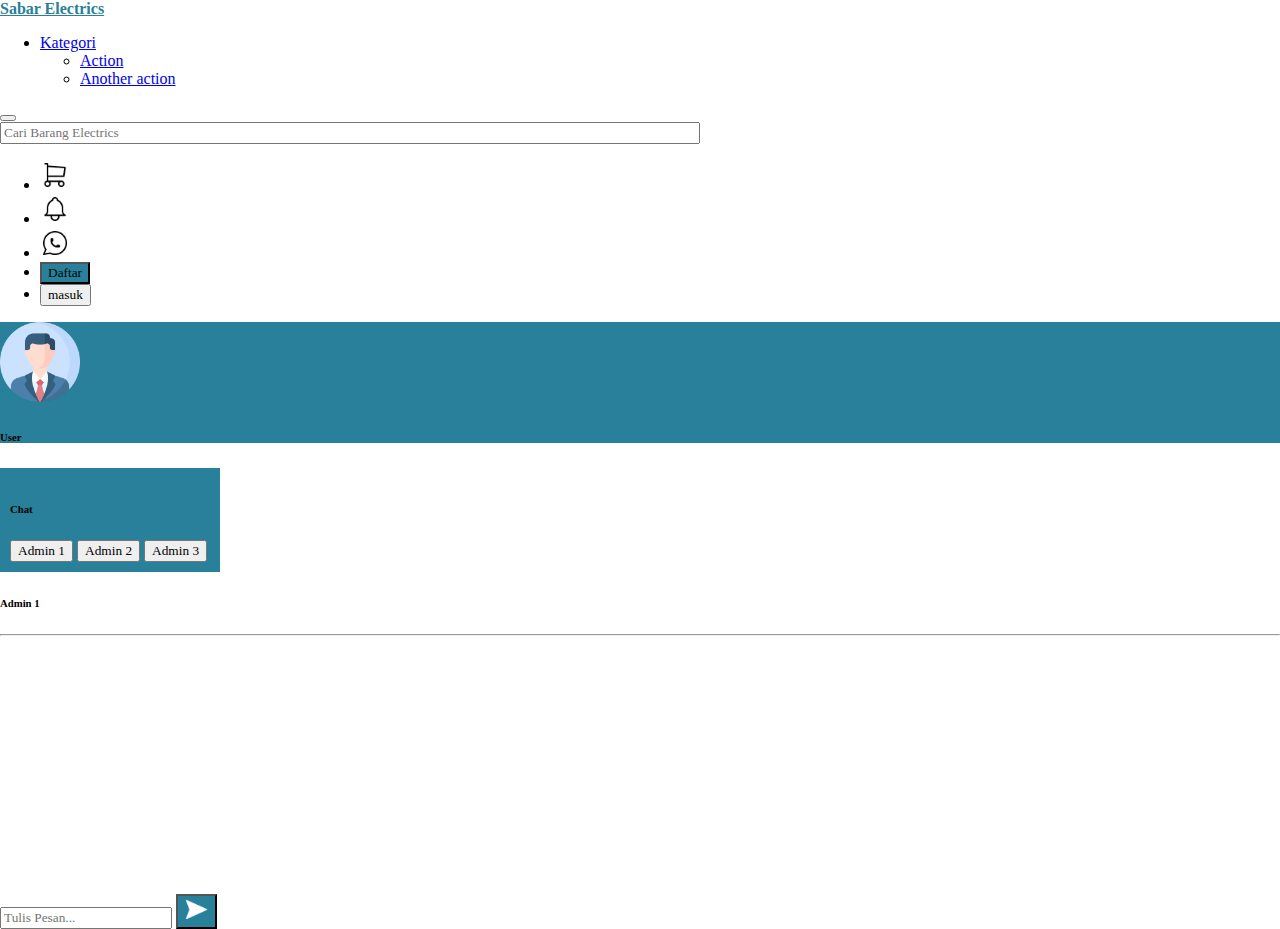
<file: Chat.html>
<!DOCTYPE html>
<html lang="en">
  <head>
    <meta charset="utf-8" />
    <meta name="viewport" content="width=device-width, initial-scale=1" />
    <title>Bootstrap demo</title>
    <link
      href="https://cdn.jsdelivr.net/npm/bootstrap@5.3.7/dist/css/bootstrap.min.css"
      rel="stylesheet"
      integrity="sha384-LN+7fdVzj6u52u30Kp6M/trliBMCMKTyK833zpbD+pXdCLuTusPj697FH4R/5mcr"
      crossorigin="anonymous"
    />
    <link href="asset/css/styles.css" rel="stylesheet" />
  </head>
  <body>
    <nav class="navbar navbar-expand-lg bg-body-tertiary">
      <div class="container">
        <!-- Logo TOKO Sabar Electrics -->
        <a
          class="navbar-brand"
          style="font-weight: bold; color: #28809a"
          href="index.html"
          >Sabar Electrics</a
        >
        <!-- Dropdown -->
        <ul class="navbar-nav">
          <li class="nav-item dropdown">
            <a
              class="nav-link dropdown-toggle"
              data-bs-toggle="dropdown"
              href="#"
              role="button"
              aria-expanded="false"
            >
              Kategori
            </a>
            <ul class="dropdown-menu">
              <li><a class="dropdown-item" href="#">Action</a></li>
              <li><a class="dropdown-item" href="#">Another action</a></li>
            </ul>
          </li>
        </ul>

        <!-- Toggler untuk mobile -->
        <button
          class="navbar-toggler"
          type="button"
          data-bs-toggle="collapse"
          data-bs-target="#navbarNav"
          aria-controls="navbarNav"
          aria-expanded="false"
          aria-label="Toggle navigation"
        >
          <span class="navbar-toggler-icon"></span>
        </button>
        <div class="collapse navbar-collapse" id="navbarNav">
          <!-- Form Search -->
          <form class="d-flex ms-auto me-3" role="search">
            <input
              class="form-control"
              type="search"
              placeholder="Cari Barang Electrics"
              aria-label="Cari"
              style="width: 700px"
            />
          </form>
          <ul class="navbar-nav">
            <li class="nav-item">
              <a class="navbar-brand" href="Keranjang.html">
                <img
                  src="asset/icon/keranjang.png"
                  alt="keranjang"
                  width="30"
                  height="30"
                />
              </a>
            </li>
            <li class="nav-item">
              <a class="navbar-brand" href="#">
                <img
                  src="asset/icon/notif.png"
                  alt="notif"
                  width="30"
                  height="30"
                />
              </a>
            </li>
            <li class="nav-item">
              <a class="navbar-brand" href="Chat.html">
                <img
                  src="asset/icon/whatsapp.png"
                  alt="whatsapp"
                  width="30"
                  height="30"
                />
              </a>
            </li>
            <li class="nav-item me-2 ms-2">
              <button
                type="button"
                class="btn btn-primary"
                style="background-color: #28809a"
              >
                Daftar
              </button>
            </li>
            <li class="nav-item me-2 ms-2">
              <button type="button" class="btn btn-outline-custom">
                masuk
              </button>
            </li>
          </ul>
        </div>
      </div>
    </nav>
    <div class="container my-5">
      <div class="row">
        <!-- profil user -->
        <div class="col-md-2">
          <div
            class="card text-white text-center"
            style="background-color: #28809a"
          >
            <div class="card-body">
              <img src="asset/icon/profile.png" alt="User" width="80" />
              <h6 class="mt-2">User</h6>
            </div>
          </div>
        </div>
        <!-- Chat -->
        <div class="col-md-10">
          <div class="d-flex" style="height: 400px">
            <!-- daftar admin -->
            <div style="width: 200px; background-color: #28809a; padding: 10px">
              <h6 class="text-white">Chat</h6>
              <button class="btn btn-light w-100 my-1">Admin 1</button>
              <button class="btn btn-light w-100 my-1">Admin 2</button>
              <button class="btn btn-light w-100 my-1">Admin 3</button>
            </div>
            <!-- Area Chat -->
            <div
              class="flex-grow-1 bg-light p-3 d-flex flex-column justify-content-between"
            >
              <div>
                <h6>Admin 1</h6>
                <hr />
                <div style="height: 250px; overflow-y: auto">
                  <!-- Chat area kosong -->
                </div>
              </div>
              <div class="d-flex">
                <input
                  type="text"
                  class="form-control me-2"
                  placeholder="Tulis Pesan..."
                />
                <button class="btn" style="background-color: #28809a">
                  <img src="asset/icon/send.png" width="25" />
                </button>
              </div>
            </div>
          </div>
        </div>
      </div>
    </div>

    <script
      src="https://cdn.jsdelivr.net/npm/bootstrap@5.3.7/dist/js/bootstrap.bundle.min.js"
      integrity="sha384-ndDqU0Gzau9qJ1lfW4pNLlhNTkCfHzAVBReH9diLvGRem5+R9g2FzA8ZGN954O5Q"
      crossorigin="anonymous"
    ></script>
  </body>
</html>
</file>
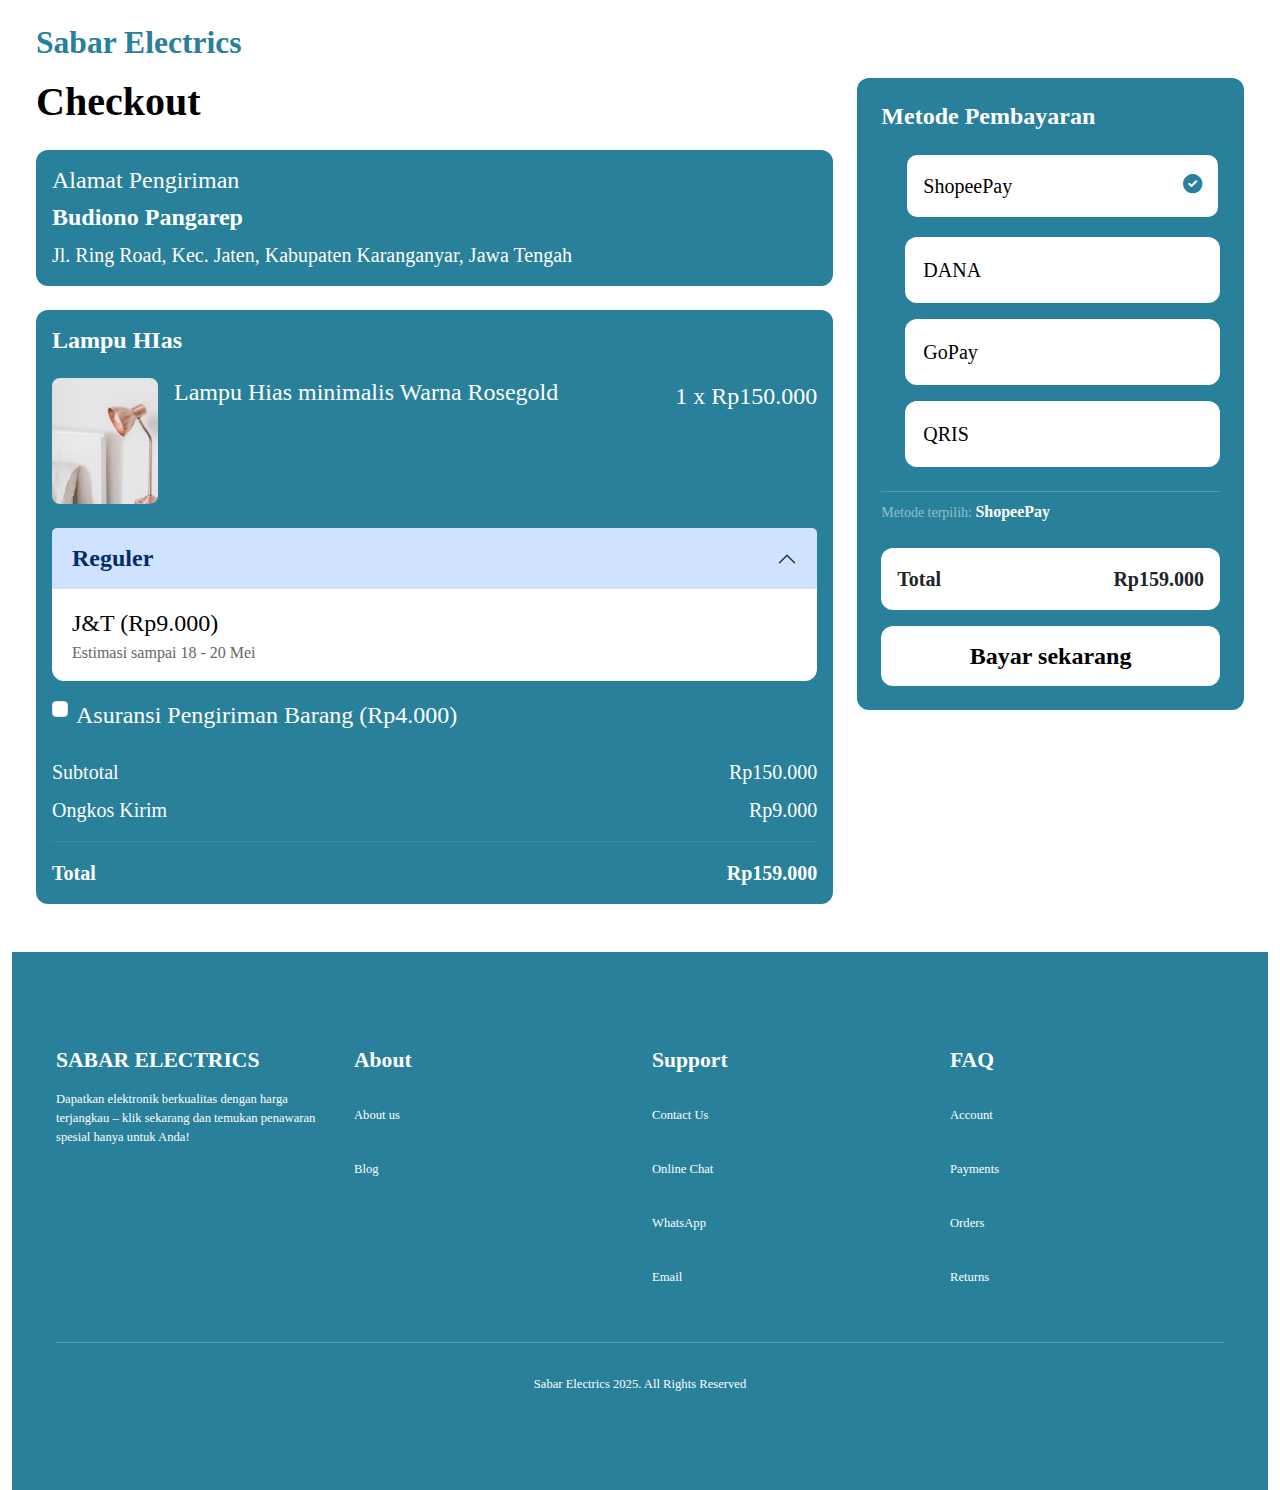
<file: Checkout.html>
<!DOCTYPE html>
<html lang="en">
  <head>
    <meta charset="UTF-8" />
    <meta name="viewport" content="width=device-width, initial-scale=1.0" />
    <title>Sabar Electrics - Checkout</title>

    <!-- Bootstrap CSS -->
    <link
      href="https://cdn.jsdelivr.net/npm/bootstrap@5.3.2/dist/css/bootstrap.min.css"
      rel="stylesheet"
    />
    <link href="asset/css/styles.css" rel="stylesheet" />
  </head>
  <body>
    <div class="container-fluid bg-white">
      <div class="row justify-content-center">
        <div class="col-12" style="max-width: 1440px">
          <!-- Header -->
          <header class="mt-4 px-4">
            <a href="index.html" class="text-decoration-none">
              <h1 class="brand-title">Sabar Electrics</h1>
            </a>
          </header>
          <main class="px-4 mt-3">
            <div class="row g-4">
              <!-- checkout start -->
              <div class="col-lg-8">
                <h2 class="checkout-title mb-4">Checkout</h2>

                <!-- alamat pengiriman -->
                <div class="card shipping-card mb-4">
                  <div class="card-body">
                    <h3 class="shipping-title">Alamat Pengiriman</h3>
                    <h4 class="customer-name">Budiono Pangarep</h4>
                    <p class="shipping-address">
                      Jl. Ring Road, Kec. Jaten, Kabupaten
                      Karanganyar, Jawa Tengah
                    </p>
                  </div>
                </div>

                <!-- Product -->
                <div class="card product-card">
                  <div class="card-body">
                    <h3 class="product-title mb-4">Lampu HIas</h3>

                    <div class="row g-3">
                      <div class="col-auto">
                        <img
                          src="asset/Rekomendasi/gbr4.png"
                          alt="Product image"
                          class="product-image"
                        />
                      </div>

                      <div class="col">
                        <div
                          class="d-flex flex-column flex-md-row justify-content-between align-items-start"
                        >
                          <h4 class="product-description">
                            Lampu Hias minimalis Warna Rosegold
                          </h4>
                          <div class="product-price">1 x Rp150.000</div>
                        </div>
                      </div>
                    </div>

                    <!-- Details belanja -->
                    <div class="shipping-details mt-4">
                      <div class="accordion" id="shippingAccordion">
                        <div class="accordion-item">
                          <h2 class="accordion-header">
                            <button
                              class="accordion-button shipping-type-btn"
                              type="button"
                              data-bs-toggle="collapse"
                              data-bs-target="#shippingType"
                            >
                              Reguler
                            </button>
                          </h2>
                          <div
                            id="shippingType"
                            class="accordion-collapse collapse show"
                          >
                            <div class="accordion-body">
                              <div class="shipping-option">
                                <div
                                  class="d-flex justify-content-between align-items-start"
                                >
                                  <div>
                                    <div class="courier-name">
                                      J&T (Rp9.000)
                                    </div>
                                    <div class="delivery-estimate">
                                      Estimasi sampai 18 - 20 Mei
                                    </div>
                                  </div>
                                </div>
                              </div>
                            </div>
                          </div>
                        </div>
                      </div>

                      <div class="form-check mt-3">
                        <input
                          class="form-check-input"
                          type="checkbox"
                          id="insurance"
                        />
                        <label
                          class="form-check-label insurance-label"
                          for="insurance"
                        >
                          Asuransi Pengiriman Barang (Rp4.000)
                        </label>
                      </div>
                    </div>

                    <!-- rincian order -->
                    <div class="order-summary mt-4">
                      <div class="d-flex justify-content-between mb-2">
                        <span class="summary-label">Subtotal</span>
                        <span class="summary-value">Rp150.000</span>
                      </div>
                      <div class="d-flex justify-content-between mb-2">
                        <span class="summary-label">Ongkos Kirim</span>
                        <span class="summary-value">Rp9.000</span>
                      </div>
                      <hr class="summary-divider" />
                      <div class="d-flex justify-content-between">
                        <span class="summary-total">Total</span>
                        <span class="summary-total">Rp159.000</span>
                      </div>
                    </div>
                  </div>
                </div>
              </div>

              <!-- metode pembayaran -->
              <div class="col-lg-4">
                <div class="payment-section">
                  <h3 class="payment-title mb-4">Metode Pembayaran</h3>

                  <div class="payment-methods mb-4">
                    <div class="form-check payment-option mb-3">
                      <input
                        class="form-check-input"
                        type="radio"
                        name="paymentMethod"
                        id="shopeepay"
                        value="shopeepay"
                        checked
                      />
                      <label
                        class="form-check-label payment-label"
                        for="shopeepay"
                      >
                        <div class="card payment-card">
                          <div
                            class="card-body d-flex justify-content-between align-items-center"
                          >
                            <span class="payment-text">ShopeePay</span>
                            <div class="payment-check-indicator">
                              <i class="fas fa-check-circle"></i>
                            </div>
                          </div>
                        </div>
                      </label>
                    </div>

                    <div class="form-check payment-option mb-3">
                      <input
                        class="form-check-input"
                        type="radio"
                        name="paymentMethod"
                        id="dana"
                        value="dana"
                      />
                      <label class="form-check-label payment-label" for="dana">
                        <div class="card payment-card">
                          <div
                            class="card-body d-flex justify-content-between align-items-center"
                          >
                            <span class="payment-text">DANA</span>
                            <div class="payment-check-indicator">
                              <i class="fas fa-check-circle"></i>
                            </div>
                          </div>
                        </div>
                      </label>
                    </div>

                    <div class="form-check payment-option mb-3">
                      <input
                        class="form-check-input"
                        type="radio"
                        name="paymentMethod"
                        id="gopay"
                        value="gopay"
                      />
                      <label class="form-check-label payment-label" for="gopay">
                        <div class="card payment-card">
                          <div
                            class="card-body d-flex justify-content-between align-items-center"
                          >
                            <span class="payment-text">GoPay</span>
                            <div class="payment-check-indicator">
                              <i class="fas fa-check-circle"></i>
                            </div>
                          </div>
                        </div>
                      </label>
                    </div>

                    <div class="form-check payment-option mb-3">
                      <input
                        class="form-check-input"
                        type="radio"
                        name="paymentMethod"
                        id="qris"
                        value="qris"
                      />
                      <label class="form-check-label payment-label" for="qris">
                        <div class="card payment-card">
                          <div
                            class="card-body d-flex justify-content-between align-items-center"
                          >
                            <span class="payment-text">QRIS</span>
                            <div class="payment-check-indicator">
                              <i class="fas fa-check-circle"></i>
                            </div>
                          </div>
                        </div>
                      </label>
                    </div>
                  </div>

                  <!-- menampilkan metode pembayaraan yang dipilih -->
                  <div class="selected-payment mb-3">
                    <small class="text-white-50">Metode terpilih: </small>
                    <span id="selectedPaymentText" class="text-white fw-bold"
                      >ShopeePay</span
                    >
                  </div>

                  <!-- Final Total and Pay Button -->
                  <div class="card total-card mb-3">
                    <div
                      class="card-body d-flex justify-content-between align-items-center"
                    >
                      <span class="total-label">Total</span>
                      <span class="total-amount">Rp159.000</span>
                    </div>
                  </div>

                  <button class="btn btn-pay w-100" id="payButton">
                    Bayar sekarang
                  </button>
                </div>
              </div>
            </div>
          </main>

          <!-- Footer -->
          <footer class="footer-section mt-5">
            <div class="container-fluid">
              <div class="row">
                <div class="col-12">
                  <div class="footer-content">
                    <div class="row g-4">
                      <div class="col-lg-3 col-md-6">
                        <h4 class="footer-brand">SABAR ELECTRICS</h4>
                        <p class="footer-description">
                          Dapatkan elektronik berkualitas dengan harga
                          terjangkau – klik sekarang dan temukan penawaran
                          spesial hanya untuk Anda!
                        </p>
                      </div>

                      <div class="col-lg-3 col-md-6">
                        <h5 class="footer-title">About</h5>
                        <ul class="footer-links">
                          <li><a href="#">About us</a></li>
                          <li><a href="#">Blog</a></li>
                        </ul>
                      </div>

                      <div class="col-lg-3 col-md-6">
                        <h5 class="footer-title">Support</h5>
                        <ul class="footer-links">
                          <li><a href="#">Contact Us</a></li>
                          <li><a href="#">Online Chat</a></li>
                          <li><a href="#">WhatsApp</a></li>
                          <li><a href="#">Email</a></li>
                        </ul>
                      </div>

                      <div class="col-lg-3 col-md-6">
                        <h5 class="footer-title">FAQ</h5>
                        <ul class="footer-links">
                          <li><a href="#">Account</a></li>
                          <li><a href="#">Payments</a></li>
                          <li><a href="#">Orders</a></li>
                          <li><a href="#">Returns</a></li>
                        </ul>
                      </div>
                    </div>

                    <div class="row mt-4">
                      <div class="col-12 text-center">
                        <p class="footer-copyright">
                          Sabar Electrics 2025. All Rights Reserved
                        </p>
                      </div>
                    </div>
                  </div>
                </div>
              </div>
            </div>
          </footer>
        </div>
      </div>
    </div>

    <!-- Font Awesome for icons -->
    <link
      rel="stylesheet"
      href="https://cdnjs.cloudflare.com/ajax/libs/font-awesome/6.0.0/css/all.min.css"
    />

    <!-- Bootstrap JS -->
    <script src="https://cdn.jsdelivr.net/npm/bootstrap@5.3.2/dist/js/bootstrap.bundle.min.js"></script>

    <!-- Custom JavaScript untuk metode pembayaran -->
    <script>
      document.addEventListener("DOMContentLoaded", function () {
        // untuk mengambil elemen HTML yang dibutuhkan
        const paymentRadios = document.querySelectorAll(
          'input[name="paymentMethod"]'
        );
        const selectedPaymentText = document.getElementById(
          "selectedPaymentText"
        );
        const payButton = document.getElementById("payButton");

        // Fungsi menampilkan metode yang dipilih
        function updateSelectedPayment() {
          const selectedRadio = document.querySelector(
            'input[name="paymentMethod"]:checked'
          );
          if (selectedRadio) {
            const paymentLabel =
              selectedRadio.nextElementSibling.querySelector(
                ".payment-text"
              ).textContent;
            selectedPaymentText.textContent = paymentLabel;
          }
        }

        // Fungsi untuk update tampilan metode pembayaran yang dipiluh
        function updatePaymentCardStyles() {
          paymentRadios.forEach((radio) => {
            const card =
              radio.nextElementSibling.querySelector(".payment-card");
            const checkIndicator = card.querySelector(
              ".payment-check-indicator"
            );

            if (radio.checked) {
              card.classList.add("selected");
              checkIndicator.style.opacity = "1";
            } else {
              card.classList.remove("selected");
              checkIndicator.style.opacity = "0";
            }
          });
        }

        // Menjalankan fungsi setiap kali metode diubah
        paymentRadios.forEach((radio) => {
          radio.addEventListener("change", function () {
            updateSelectedPayment();
            updatePaymentCardStyles();
          });
        });

        // Saat tombol "Bayar sekarang" ditekan akan menampilkan pop up "memproses pembayaran dengan (sesuai metode yang kita pilih sebelumnya)"
        payButton.addEventListener("click", function () {
          const selectedRadio = document.querySelector(
            'input[name="paymentMethod"]:checked'
          );
          if (selectedRadio) {
            const paymentMethod = selectedRadio.value;
            alert(
              `Memproses pembayaran dengan ${selectedPaymentText.textContent}...`
            );

            // Loding bentar pada button "Bayar Sekarang" akan berubah menjadi "Memproses..."
            payButton.innerHTML =
              '<i class="fas fa-spinner fa-spin me-2"></i>Memproses...';
            payButton.disabled = true;

            // setelah menekan tombol "bayar sekarang " akan ada jeda sebentar dan menampilkan pop up "Pembayaran berhasil"
            setTimeout(() => {
              payButton.innerHTML = "Bayar sekarang";
              payButton.disabled = false;
              alert("Pembayaran berhasil diproses!");
            }, 2000);
          }
        });

        // Initialize styles on page load
        updateSelectedPayment();
        updatePaymentCardStyles();
      });
    </script>
  </body>
</html>
</file>
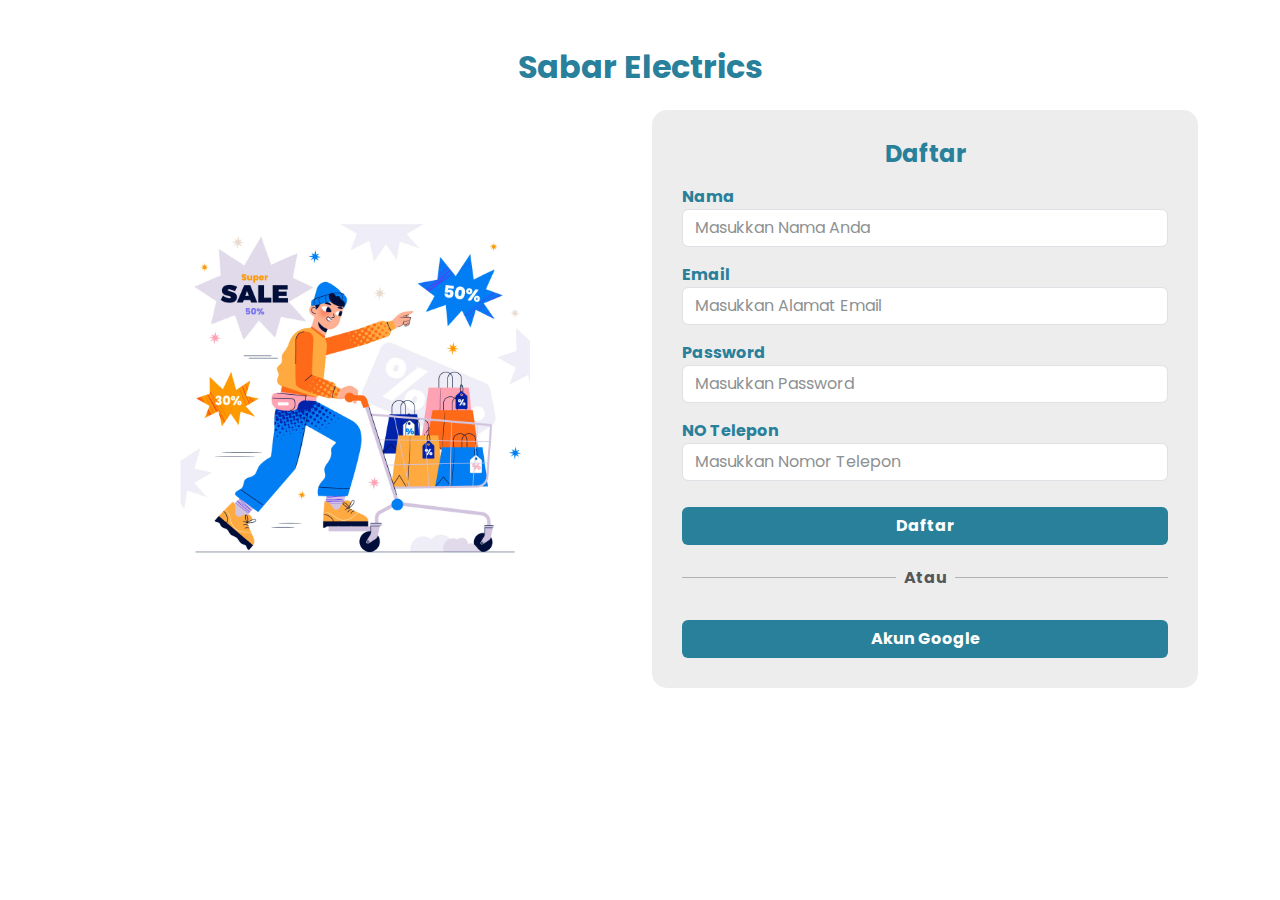
<file: Daftar.html>
<!DOCTYPE html>
<html lang="id">
  <head>
    <meta charset="UTF-8" />
    <meta name="viewport" content="width=device-width, initial-scale=1" />
    <title>Daftar_SabarElectrics</title>
    <link
      href="https://cdn.jsdelivr.net/npm/bootstrap@5.3.0/dist/css/bootstrap.min.css"
      rel="stylesheet"
    />
    <link rel="stylesheet" href="asset/css/script.css" />
  </head>
  <body>
    <div class="container py-5">
      <div class="row align-items-center">
        <h2 class="text-center mb-4" style="color: #28809a">
          <strong>Sabar Electrics </strong>
        </h2>
        <!-- Gambar -->
        <div class="col-md-6 text-center mb-4 mb-md-0">
          <img src="asset/Img/5674339.jpg" alt="img" class="img-fluid" style="max-height: 350px" />
        </div>

        <!-- Form Daftar-->
        <div class="col-md-6">
          <div class="daftar-box">
            <h4
              class="text-center mb-3"
              style="font-weight: bold; color: #28809a"
            >
              Daftar
            </h4>
            <form>
              <div class="mb-3">
                <label style="color: #28809a; font-weight: bold;">Nama</label>
                <input
                  type="nama"
                  class="form-control"
                  placeholder="Masukkan Nama Anda"
                />
              </div>
              <div class="mb-3">
                <label style="color: #28809a; font-weight: bold;">Email</label>
                <input
                  type="email"
                  class="form-control"
                  placeholder="Masukkan Alamat Email"
                />
              </div>
              <div class="mb-3">
                <label style="color: #28809a; font-weight: bold;">Password</label>
                <input
                  type="password"
                  class="form-control"
                  placeholder="Masukkan Password"
                />
              </div>
              <div class="mb-3">
                <label style="color: #28809a; font-weight: bold;">NO Telepon</label>
                <input
                  type="nomor-telepon"
                  class="form-control"
                  placeholder="Masukkan Nomor Telepon"
                />
              </div>
             <a href="Login.html" class="btn daftar-btn">Daftar</a>

              <div class="d-flex align-items-center my-3" style="color: #000000;">
                <hr class="flex-grow-1" />
                <span class="px-2 text-muted fw-bold"">Atau</span>
                <hr class="flex-grow-1" />
              </div>
              <button type="button" class="btn alter-btn">
                Akun Google
              </button>
            </form>
          </div>
        </div>
      </div>
    </div>

    <script src="https://cdn.jsdelivr.net/npm/bootstrap@5.3.0/dist/js/bootstrap.bundle.min.js"></script>
  </body>
</html>
</file>
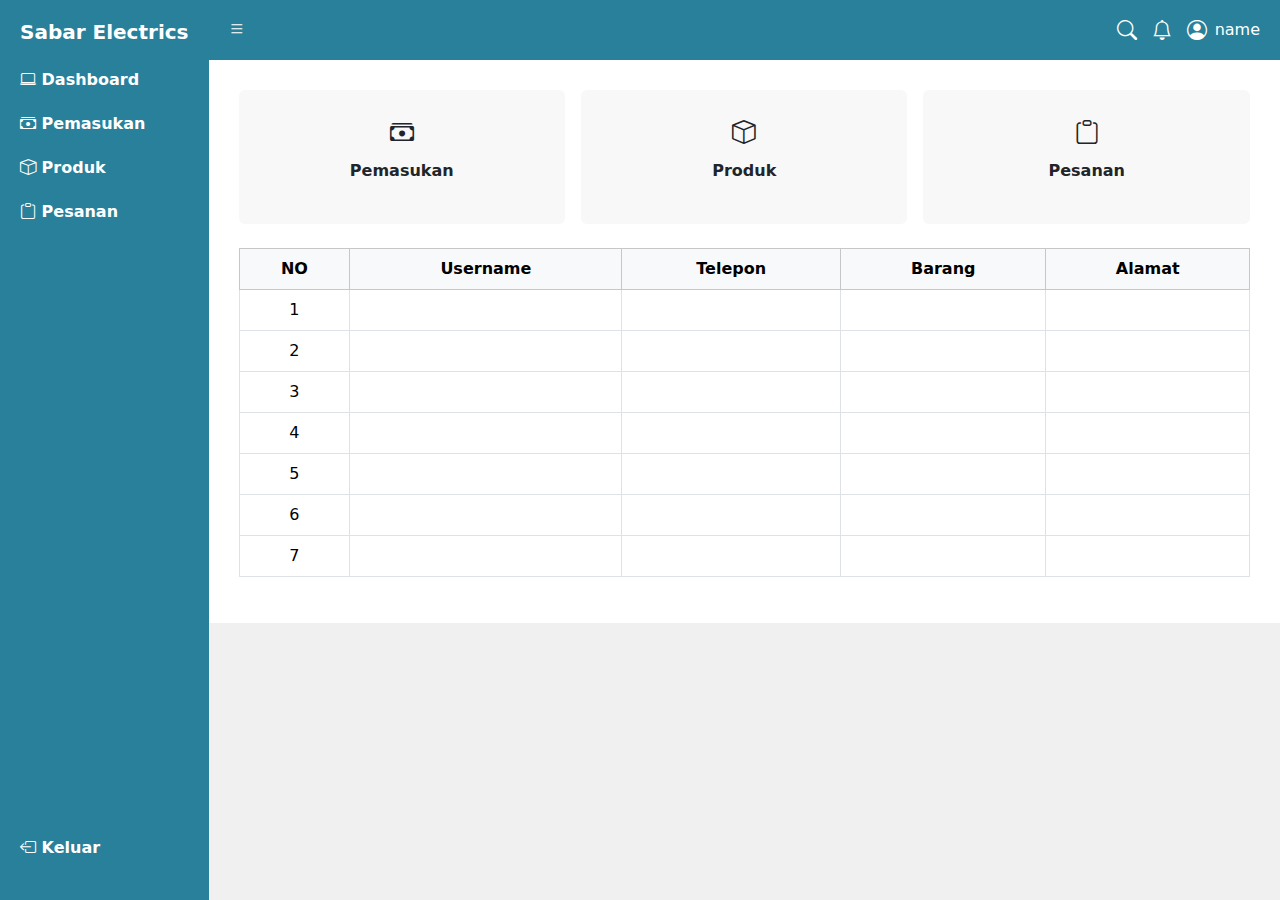
<file: Dasboard_Admin.html>
<!DOCTYPE html>
<html lang="id">
<head>
  <meta charset="UTF-8">
  <meta name="viewport" content="width=device-width, initial-scale=1">
  <title>Dashboard Admin</title>
  <link href="https://cdn.jsdelivr.net/npm/bootstrap@5.3.0/dist/css/bootstrap.min.css" rel="stylesheet">
  <link href="https://cdn.jsdelivr.net/npm/bootstrap-icons/font/bootstrap-icons.css" rel="stylesheet">
  <link rel="stylesheet" href="asset/css/scriptdashboard.css">
</head>
<body>

<div class="d-flex">
  <!-- Sidebar -->
  <div class="sidebar d-flex flex-column">
    <h5 class="fw-bold mb-4">Sabar Electrics</h5>
    <a href="#"><i class="bi bi-laptop"></i> Dashboard</a>
    <a href="#"><i class="bi bi-cash-stack"></i> Pemasukan</a>
    <a href="#"><i class="bi bi-box"></i> Produk</a>
    <a href="#"><i class="bi bi-clipboard"></i> Pesanan</a>
    <div class="mt-auto">
      <a href="#"><i class="bi bi-box-arrow-left"></i> Keluar</a>
    </div>
  </div>

  <!-- Main Content -->
  <div class="flex-grow-1">
    <!-- Top Bar -->
    <div class="top-bar d-flex justify-content-between align-items-center">
      <div>
        <i class="bi bi-list"></i>
      </div>
      <div class="d-flex align-items-center">
        <i class="bi bi-search icon"></i>
        <i class="bi bi-bell icon"></i>
        <i class="bi bi-person-circle icon"></i>
        <span class="ms-2">name</span>
      </div>
    </div>

    <!-- Content Area -->
    <div class="content">
      <div class="row g-3 mb-4">
        <div class="col-md-4">
          <div class="card card-box">
            <i class="bi bi-cash-stack"></i>
            <p class="fw-bold mt-2">Pemasukan</p>
          </div>
        </div>
        <div class="col-md-4">
          <div class="card card-box">
            <i class="bi bi-box"></i>
            <p class="fw-bold mt-2">Produk</p>
          </div>
        </div>
        <div class="col-md-4">
          <div class="card card-box">
            <i class="bi bi-clipboard"></i>
            <p class="fw-bold mt-2">Pesanan</p>
          </div>
        </div>
      </div>

      <!-- Table -->
      <div class="table-responsive">
        <table class="table table-bordered text-center">
          <thead class="table-light">
            <tr>
              <th>NO</th>
              <th>Username</th>
              <th>Telepon</th>
              <th>Barang</th>
              <th>Alamat</th>
            </tr>
          </thead>
          <tbody>
            <!-- Isi tabel -->
            <tr><td>1</td><td></td><td></td><td></td><td></td></tr>
            <tr><td>2</td><td></td><td></td><td></td><td></td></tr>
            <tr><td>3</td><td></td><td></td><td></td><td></td></tr>
            <tr><td>4</td><td></td><td></td><td></td><td></td></tr>
            <tr><td>5</td><td></td><td></td><td></td><td></td></tr>
            <tr><td>6</td><td></td><td></td><td></td><td></td></tr>
            <tr><td>7</td><td></td><td></td><td></td><td></td></tr>
          </tbody>
        </table>
      </div>

    </div>
  </div>
</div>

</body>
</html>
</file>
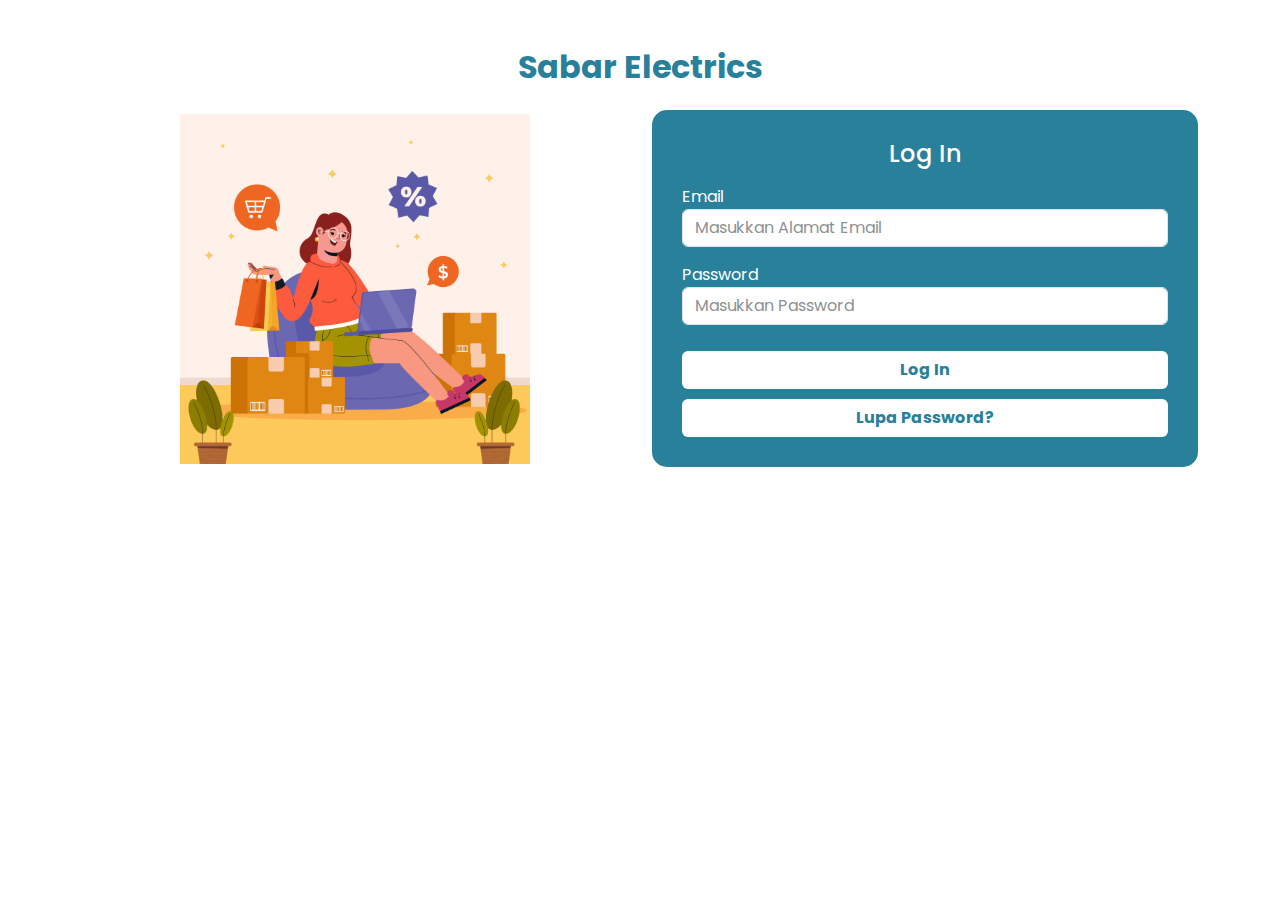
<file: Login.html>
<!DOCTYPE html>
<html lang="id">
  <head>
    <meta charset="UTF-8" />
    <meta name="viewport" content="width=device-width, initial-scale=1" />
    <title>Login_SabarElectrics</title>
    <link
      href="https://cdn.jsdelivr.net/npm/bootstrap@5.3.0/dist/css/bootstrap.min.css"
      rel="stylesheet"
    />
    <link rel="stylesheet" href="asset/css/script.css" />
  </head>
  <body>
    <div class="container py-5">
      <div class="row align-items-center">
        <h2 class="text-center mb-4" style="color: #28809a">
          <strong>Sabar Electrics </strong>
        </h2>
        <!-- Gambar -->
        <div class="col-md-6 text-center mb-4 mb-md-0">
          <img src="asset/Img/10266194.jpg" alt="img" class="img-fluid" style="max-height: 350px" />
        </div>

        <!-- Form Login -->
        <div class="col-md-6">
          <div class="login-box">
            <h4 class="text-center mb-3">Log In</h4>
            <form>
              <div class="mb-3">
                <label>Email</label>
                <input
                  type="email"
                  class="form-control"
                  placeholder="Masukkan Alamat Email"
                />
              </div>
              <div class="mb-3">
                <label>Password</label>
                <input
                  type="password"
                  class="form-control"
                  placeholder="Masukkan Password"
                />
              </div>
              <a href="index.html" class="btn login-btn">Log In</a>

              <button type="button" class="btn forgot-btn">
                Lupa Password?
              </button>
            </form>
          </div>
        </div>
      </div>
    </div>

    <script src="https://cdn.jsdelivr.net/npm/bootstrap@5.3.0/dist/js/bootstrap.bundle.min.js"></script>
  </body>
</html>
</file>
<file: asset/css/script.css>
@import url("https://fonts.googleapis.com/css2?family=Poppins:ital,wght@0,100;0,200;0,300;0,400;0,500;0,600;0,700;0,800;0,900;1,100;1,200;1,300;1,400;1,500;1,600;1,700;1,800;1,900&display=swap");
body {
  font-family: "poppins";
}
.carousel-image {
  height: 400px;
  object-fit: cover;
  width: 100%;
}

.small-carousel-image {
  height: 195px;
  object-fit: cover;
  width: 100%;
}
/* css untuk mengatur brand */
.brand-logo {
  width: 120px;
  height: 60px;
  object-fit: contain;
  background-color: #ffffff;
}

.brand-container {
  width: 140px;
  height: 80px;
  display: flex;
  align-items: center;
  justify-content: center;
}
.btn-outline-custom {
  color: #28809a;
  border: 1px solid #28809a;
  background-color: transparent;
}
.btn-outline-custom:hover {
  background-color: #28809a;
  color: #ffffff;
}
/* css Login */
.login-box {
  background-color: #28809a;
  padding: 30px;
  border-radius: 15px;
  color: #ffffff;
}
.login-box input::placeholder {
  color: #8D9192;
}
.login-btn,
.forgot-btn {
  width: 100%;
  margin-top: 10px;
}
.login-btn {
  background-color: #ffffff;
  color: #28809a;
  font-weight: bold;
}
.forgot-btn {
  background-color: #ffffff;
  color: #28809a;
  font-weight: bold;
}

/* css Daftar */
.daftar-box {
  background-color: #ededed;
  padding: 30px;
  border: #28809a;
  border-radius: 15px;
  color: #ffffff;
}
.daftar-box input::placeholder {
  color: #8D9192;
}
.daftar-btn,
.alter-btn {
  width: 100%;
  margin-top: 10px;
}
.daftar-btn {
  background-color: #28809a;
  color: #ffffff;
  font-weight: bold;
}
.alter-btn {
  background-color: #28809a;
  color: #ffffff;
  font-weight: bold;
}
</file>
<file: asset/css/styles.css>
/* CSS Checkout */

* {
    font-family: 'poppins';
}

body {
    background-color: #ffffff;
    margin: 0;
    padding: 0;
}

/* Header Styles */
.brand-title {
    color: #28809a;
    font-size: 31.6px;
    font-weight: 700;
    margin: 0;
}

/* Checkout Title */
.checkout-title {
    color: #000000;
    font-size: 2.5rem;
    font-weight: 700;
    margin-bottom: 1.5rem;
}

/* Shipping Address Card */
.shipping-card {
    background-color: #28809a;
    border: none;
    border-radius: 12px;
}

.shipping-title {
    color: #ffffff;
    font-size: 1.5rem;
    font-weight: 500;
    margin-bottom: 0.5rem;
}

.customer-name {
    color: #ffffff;
    font-size: 1.5rem;
    font-weight: 700;
    margin-bottom: 0.5rem;
}

.shipping-address {
    color: #ffffff;
    font-size: 1.25rem;
    font-weight: 400;
    margin-bottom: 0;
}

/* Product Card */
.product-card {
    background-color: #28809a;
    border: none;
    border-radius: 12px;
}

.product-title {
    color: #ffffff;
    font-size: 1.5rem;
    font-weight: 700;
}

.product-image {
    width: 106px;
    height: 126px;
    object-fit: cover;
    border-radius: 8px;
}

.product-description {
    color: #ffffff;
    font-size: 1.5rem;
    font-weight: 500;
    margin-bottom: 0;
}

.product-price {
    color: #ffffff;
    font-size: 1.5rem;
    font-weight: 500;
    white-space: nowrap;
}

/* Shipping Details */
.shipping-details .accordion-item {
    background-color: #ffffff;
    border: none;
    border-radius: 12px;
    margin-bottom: 1rem;
}

.shipping-type-btn {
    background-color: #ffffff;
    border: none;
    font-size: 1.5rem;
    font-weight: 700;
    color: #000000;
}

.shipping-type-btn:focus {
    box-shadow: none;
}

.courier-name {
    font-size: 1.5rem;
    font-weight: 500;
    color: #000000;
}

.delivery-estimate {
    font-size: 1rem;
    font-weight: 400;
    color: #666666;
}

.insurance-label {
    color: #ffffff;
    font-size: 1.5rem;
    font-weight: 400;
}

/* Order Summary */
.order-summary {
    color: #ffffff;
}

.summary-label,
.summary-value {
    font-size: 1.25rem;
    font-weight: 500;
}

.summary-divider {
    border-color: rgba(255, 255, 255, 0.3);
    margin: 1rem 0;
}

.summary-total {
    font-size: 1.25rem;
    font-weight: 700;
}

/* Payment Section */
.payment-section {
    background-color: #28809a;
    padding: 1.5rem;
    border-radius: 12px;
}

.payment-title {
    color: #ffffff;
    font-size: 1.5rem;
    font-weight: 700;
}

.payment-option {
    margin-bottom: 1rem;
}

.payment-option .form-check-input {
    display: none; /* Hide default radio buttons */
}

.payment-card {
    border: 2px solid transparent;
    border-radius: 12px;
    transition: all 0.3s ease;
    cursor: pointer;
    position: relative;
}

.payment-card:hover {
    transform: translateY(-2px);
    box-shadow: 0 4px 8px rgba(0, 0, 0, 0.1);
    border-color: #28809a;
}

.payment-card.selected {
    border-color: #28809a;
    box-shadow: 0 0 0 3px rgba(40, 128, 154, 0.2);
    transform: translateY(-2px);
}

.payment-logo {
    max-height: 40px;
    object-fit: contain;
}

.payment-text {
    font-size: 1.25rem;
    font-weight: 500;
    color: #000000;
}

.payment-label {
    width: 100%;
    cursor: pointer;
    margin-bottom: 0;
}

.payment-check-indicator {
    color: #28809a;
    font-size: 1.2rem;
    opacity: 0;
    transition: opacity 0.3s ease;
}

.form-check-input:checked {
    background-color: #28809a;
    border-color: #28809a;
}

/* Selected Payment Display */
.selected-payment {
    padding: 0.5rem 0;
    border-top: 1px solid rgba(255, 255, 255, 0.2);
}

/* Total Card */
.total-card {
    border: none;
    border-radius: 12px;
}

.total-label,
.total-amount {
    font-size: 1.25rem;
    font-weight: 700;
}

/* Pay Button */
.btn-pay {
    background-color: #ffffff;
    color: #000000;
    border: none;
    border-radius: 12px;
    font-size: 1.5rem;
    font-weight: 700;
    padding: 0.75rem 1.5rem;
    transition: all 0.3s ease;
}

.btn-pay:hover:not(:disabled) {
    background-color: #f8f9fa;
    color: #000000;
    transform: translateY(-2px);
    box-shadow: 0 4px 8px rgba(0, 0, 0, 0.1);
}

.btn-pay:disabled {
    opacity: 0.7;
    cursor: not-allowed;
}

/* Footer */
.footer-section {
    background-color: #28809a;
    color: #ffffff;
    padding: 6rem 0;
}

.footer-content {
    padding: 0 2rem;
}

.footer-brand {
    font-size: 1.35rem;
    font-weight: 700;
    margin-bottom: 1rem;
}

.footer-description {
    font-size: 0.79rem;
    font-weight: 400;
    line-height: 1.5;
}

.footer-title {
    font-size: 1.35rem;
    font-weight: 700;
    margin-bottom: 1.75rem;
}

.footer-links {
    list-style: none;
    padding: 0;
    margin: 0;
}

.footer-links li {
    margin-bottom: 1.875rem;
}

.footer-links a {
    color: #ffffff;
    text-decoration: none;
    font-size: 0.79rem;
    font-weight: 500;
    transition: opacity 0.3s ease;
}

.footer-links a:hover {
    opacity: 0.8;
    color: #ffffff;
}

.footer-copyright {
    font-size: 0.79rem;
    font-weight: 400;
    margin: 0;
    padding-top: 2rem;
    border-top: 1px solid rgba(255, 255, 255, 0.2);
}

/* Responsive Design */
@media (max-width: 768px) {
    .checkout-title {
        font-size: 2rem;
    }
    
    .product-description {
        font-size: 1.25rem;
        margin-bottom: 1rem;
    }
    
    .product-price {
        font-size: 1.25rem;
    }
    
    .payment-section {
        margin-top: 2rem;
    }
    
    .footer-content {
        padding: 0 1rem;
    }
}

@media (max-width: 576px) {
    .brand-title {
        font-size: 1.5rem;
    }
    
    .checkout-title {
        font-size: 1.75rem;
    }
    
    .product-image {
        width: 80px;
        height: 95px;
    }
}
</file>
<file: asset/css/scriptdashboard.css>
body {
      background-color: #f0f0f0;
    }

    .sidebar {
      height: 100vh;
      background-color: #28809a;
      color: white;
      padding: 20px;
    }

    .sidebar a {
      color: white;
      text-decoration: none;
      display: block;
      margin-bottom: 20px;
      font-weight: bold;
    }

    .sidebar a:hover {
      text-decoration: underline;
    }

    .content {
      background-color: #ffffff;
      padding: 30px;
    }

    .top-bar {
      background-color: #28809a;
      color: white;
      padding: 15px 20px;
    }

    .top-bar .icon {
      font-size: 20px;
      margin-left: 15px;
      color: white;
    }

    .card-box {
      background-color: #f8f8f8;
      border: none;
      padding: 25px;
      text-align: center;
    }

    .card-box i {
      font-size: 24px;
    }

    .table-responsive {
      margin-top: 20px;
    }
</file>
